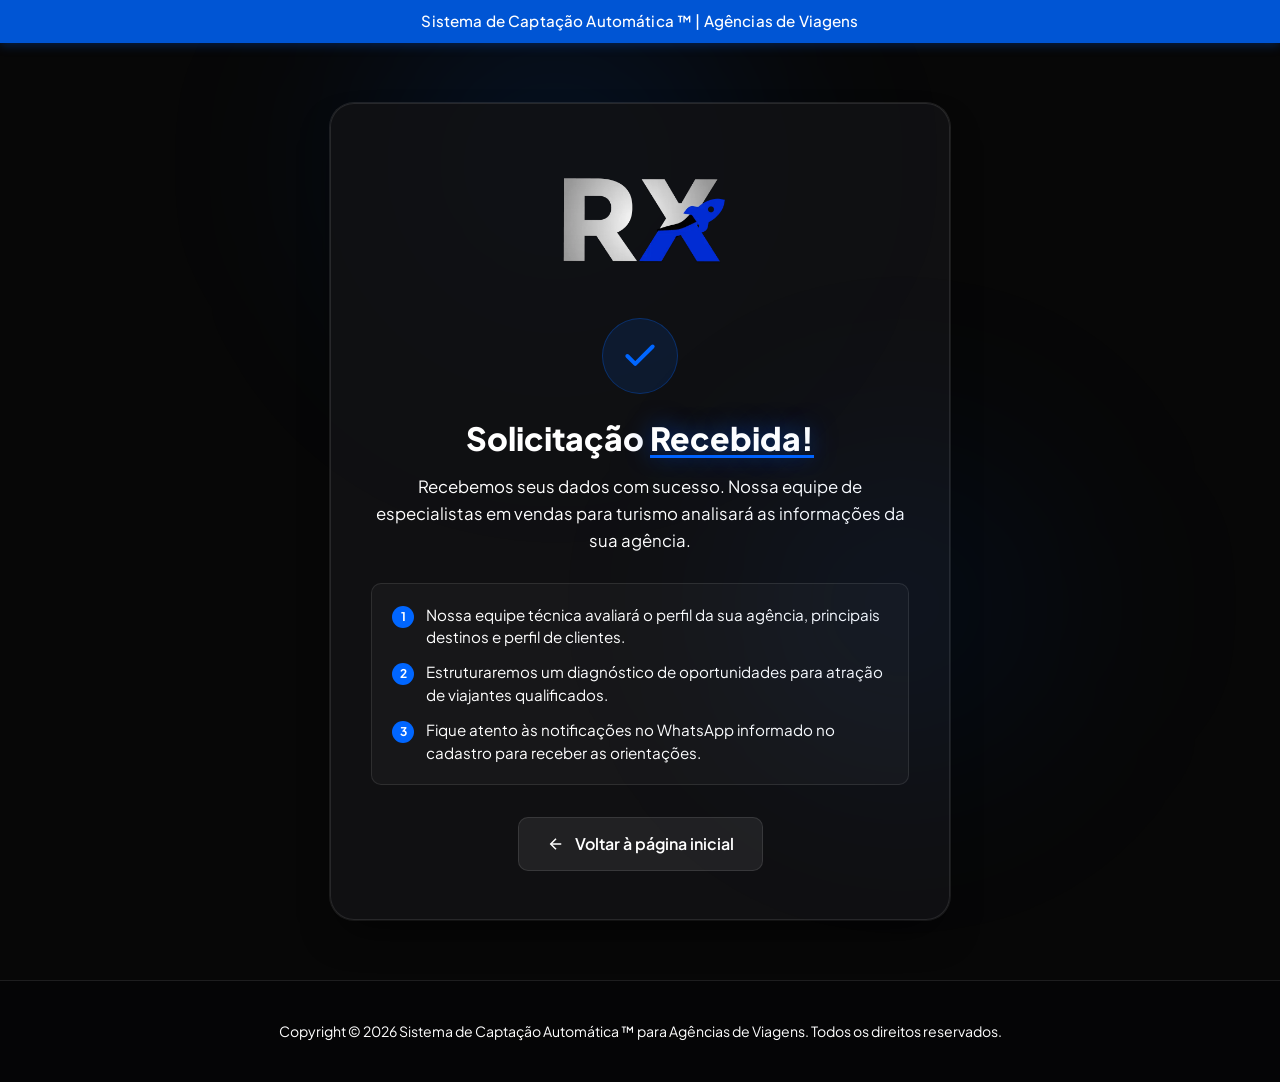
<file: obrigado1.html>
<!DOCTYPE html>
<html lang="pt-BR">
<head>
  <meta charset="UTF-8">
  <meta name="viewport" content="width=device-width, initial-scale=1.0">
  <title>Solicitação Recebida | Sistema de Captação Automática ™️ para Agências de Viagens</title>
  <meta name="robots" content="noindex, nofollow">

  <!-- Google Fonts -->
  <link rel="preconnect" href="https://fonts.googleapis.com">
  <link rel="preconnect" href="https://fonts.gstatic.com" crossorigin>
  <link href="https://fonts.googleapis.com/css2?family=Plus+Jakarta+Sans:wght@400;500;600;700;800&display=swap" rel="stylesheet">

  <link rel="stylesheet" href="css/style.css">

  <!-- Meta Pixel Code -->
  <script>
  !function(f,b,e,v,n,t,s)
  {if(f.fbq)return;n=f.fbq=function(){n.callMethod?
  n.callMethod.apply(n,arguments):n.queue.push(arguments)};
  if(!f._fbq)f._fbq=n;n.push=n;n.loaded=!0;n.version='2.0';
  n.queue=[];t=b.createElement(e);t.async=!0;
  t.src=v;s=b.getElementsByTagName(e)[0];
  s.parentNode.insertBefore(t,s)}(window, document,'script',
  'https://connect.facebook.net/en_US/fbevents.js');
  fbq('init', '874773227919588');
  fbq('track', 'PageView');
  fbq('track', 'Lead', { content_name: 'Plano Estratégico - Obrigado 1' });
  </script>
  <noscript><img height="1" width="1" style="display:none"
  src="https://www.facebook.com/tr?id=874773227919588&ev=PageView&noscript=1"
  /></noscript>
  <!-- End Meta Pixel Code -->
  <style>
    .thank-you-wrapper {
      min-height: 85vh;
      display: flex;
      align-items: center;
      justify-content: center;
      padding: 60px 20px;
    }
    .thank-you-card {
      background: var(--bg-card);
      border: 1px solid var(--border-subtle);
      border-radius: var(--radius-xl);
      max-width: 620px;
      width: 100%;
      padding: 48px 40px;
      text-align: center;
      box-shadow: var(--shadow-card);
      position: relative;
    }
    .status-icon-box {
      width: 76px;
      height: 76px;
      background: rgba(0, 102, 255, 0.12);
      border: 1px solid rgba(0, 102, 255, 0.3);
      border-radius: 50%;
      display: flex;
      align-items: center;
      justify-content: center;
      margin: 0 auto 24px auto;
      color: var(--accent-primary);
    }
    .status-icon-box svg {
      width: 38px;
      height: 38px;
    }
    .thank-title {
      font-size: 2rem;
      font-weight: 800;
      color: var(--text-white);
      margin-bottom: 16px;
      line-height: 1.25;
    }
    .thank-text {
      font-size: 1.05rem;
      color: var(--text-muted);
      line-height: 1.6;
      margin-bottom: 28px;
    }
    .steps-box {
      background: rgba(255, 255, 255, 0.03);
      border: 1px solid var(--border-subtle);
      border-radius: var(--radius-md);
      padding: 20px;
      text-align: left;
      margin-bottom: 32px;
    }
    .step-item {
      display: flex;
      align-items: flex-start;
      gap: 12px;
      margin-bottom: 12px;
      font-size: 0.95rem;
      color: #FFFFFF;
    }
    .step-item:last-child {
      margin-bottom: 0;
    }
    .step-num {
      width: 22px;
      height: 22px;
      background: var(--accent-primary);
      color: #fff;
      border-radius: 50%;
      font-size: 0.75rem;
      font-weight: 700;
      display: flex;
      align-items: center;
      justify-content: center;
      flex-shrink: 0;
      margin-top: 2px;
    }
    .btn-return {
      display: inline-flex;
      align-items: center;
      gap: 10px;
      padding: 14px 28px;
      background: rgba(255, 255, 255, 0.08);
      border: 1px solid var(--border-subtle);
      border-radius: var(--radius-md);
      color: #FFF;
      font-weight: 600;
      transition: all var(--transition-fast);
    }
    .btn-return:hover {
      background: rgba(255, 255, 255, 0.15);
      border-color: rgba(255, 255, 255, 0.3);
    }
  </style>
</head>
<body>

  <!-- Top Announcement Bar -->
  <header class="top-bar">
    <p>Sistema de Captação Automática ™️ | Agências de Viagens</p>
  </header>

  <main class="thank-you-wrapper">
    <div class="thank-you-card">
      <img src="[data-uri]" alt="Logo" style="max-width: 170px; height: auto; margin: 0 auto 24px auto; display: block;">
      <div class="status-icon-box">
        <svg viewBox="0 0 24 24" fill="none" stroke="currentColor" stroke-width="2.5" stroke-linecap="round" stroke-linejoin="round">
          <polyline points="20 6 9 17 4 12"></polyline>
        </svg>
      </div>

      <h1 class="thank-title">Solicitação <span class="highlight">Recebida!</span></h1>
      <p class="thank-text" id="leadGreeting">
        Recebemos seus dados com sucesso. Nossa equipe de especialistas em vendas para turismo analisará as informações da sua agência.
      </p>

      <div class="steps-box">
        <div class="step-item">
          <span class="step-num">1</span>
          <div>Nossa equipe técnica avaliará o perfil da sua agência, principais destinos e perfil de clientes.</div>
        </div>
        <div class="step-item">
          <span class="step-num">2</span>
          <div>Estruturaremos um diagnóstico de oportunidades para atração de viajantes qualificados.</div>
        </div>
        <div class="step-item">
          <span class="step-num">3</span>
          <div>Fique atento às notificações no WhatsApp informado no cadastro para receber as orientações.</div>
        </div>
      </div>

      <a href="index.html" class="btn-return">
        <svg width="18" height="18" viewBox="0 0 24 24" fill="none" stroke="currentColor" stroke-width="2">
          <line x1="19" y1="12" x2="5" y2="12"></line>
          <polyline points="12 19 5 12 12 5"></polyline>
        </svg>
        <span>Voltar à página inicial</span>
      </a>
    </div>
  </main>

  <footer class="page-footer">
    <div class="footer-container" style="justify-content: center;">
      <p class="footer-copy">Copyright © 2026 Sistema de Captação Automática ™️ para Agências de Viagens. Todos os direitos reservados.</p>
    </div>
  </footer>

  <script>
    const name = sessionStorage.getItem('lead_name');
    if (name) {
      document.getElementById('leadGreeting').innerHTML = 
        `Olá, <strong>${name}</strong>! Recebemos suas informações com sucesso. Nossa equipe analisará os dados da sua agência de viagem para envio das diretrizes estratégicas.`;
    }
  </script>
</body>
</html>
</file>
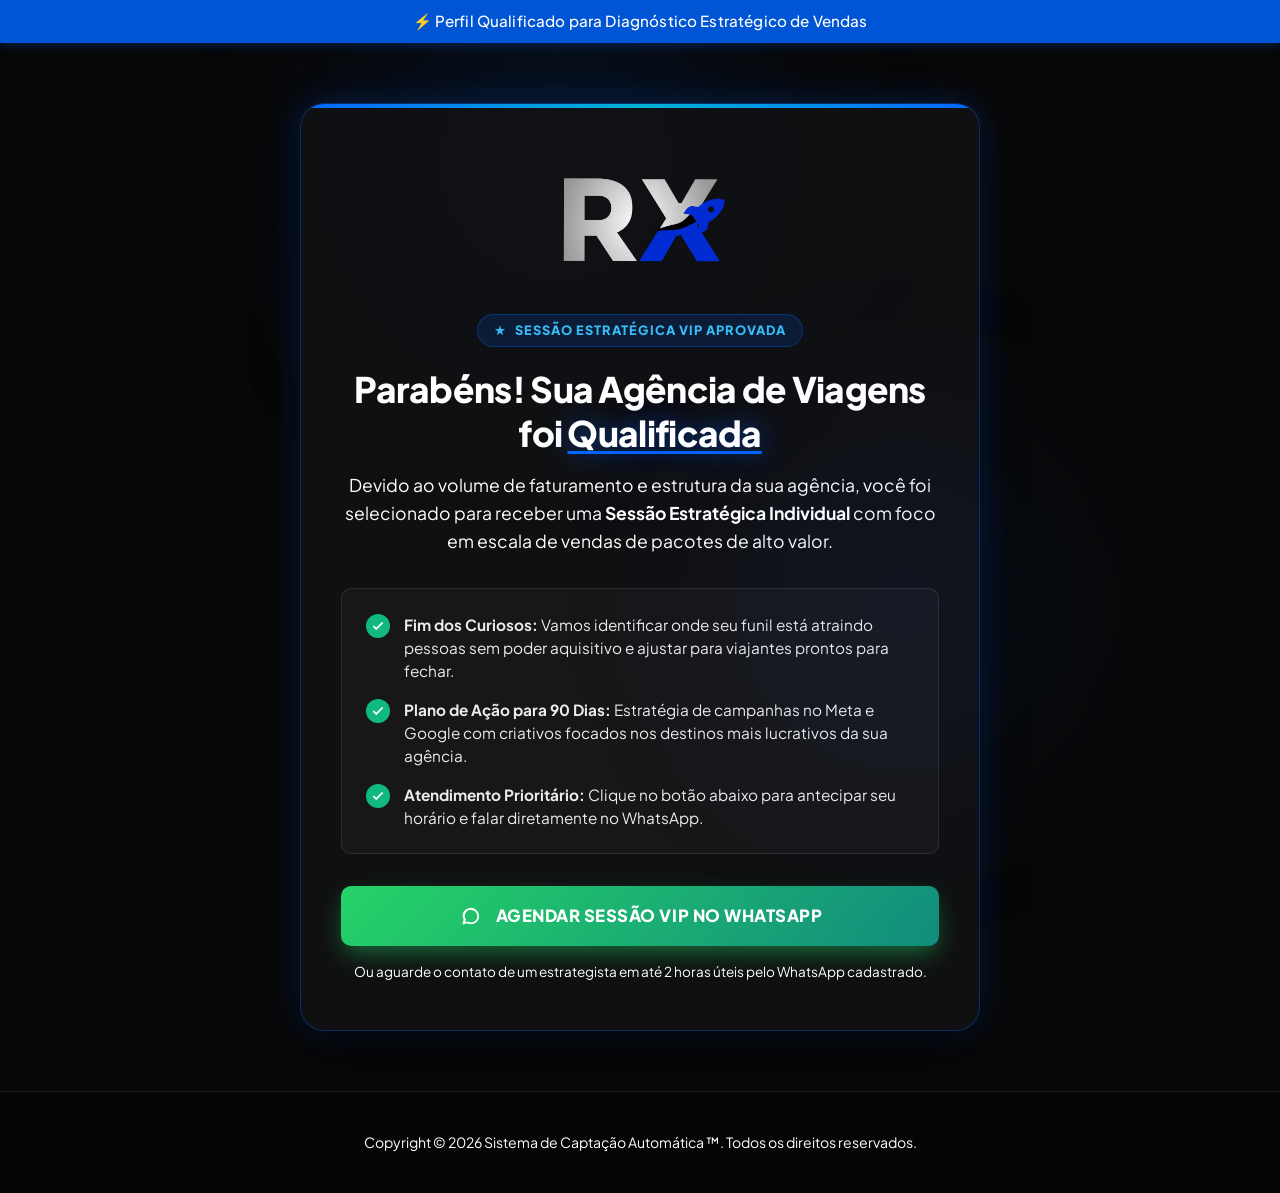
<file: obrigado2.html>
<!DOCTYPE html>
<html lang="pt-BR">
<head>
  <meta charset="UTF-8">
  <meta name="viewport" content="width=device-width, initial-scale=1.0">
  <title>Plano Aprovado para Diagnóstico VIP | Agências de Viagens</title>
  <meta name="robots" content="noindex, nofollow">

  <!-- Google Fonts -->
  <link rel="preconnect" href="https://fonts.googleapis.com">
  <link rel="preconnect" href="https://fonts.gstatic.com" crossorigin>
  <link href="https://fonts.googleapis.com/css2?family=Plus+Jakarta+Sans:wght@400;500;600;700;800&display=swap" rel="stylesheet">

  <link rel="stylesheet" href="css/style.css">

  <!-- Meta Pixel Code -->
  <script>
  !function(f,b,e,v,n,t,s)
  {if(f.fbq)return;n=f.fbq=function(){n.callMethod?
  n.callMethod.apply(n,arguments):n.queue.push(arguments)};
  if(!f._fbq)f._fbq=n;n.push=n;n.loaded=!0;n.version='2.0';
  n.queue=[];t=b.createElement(e);t.async=!0;
  t.src=v;s=b.getElementsByTagName(e)[0];
  s.parentNode.insertBefore(t,s)}(window, document,'script',
  'https://connect.facebook.net/en_US/fbevents.js');
  fbq('init', '874773227919588');
  fbq('track', 'PageView');
  fbq('track', 'Lead', { content_name: 'Plano Estratégico - Diagnóstico VIP' });
  </script>
  <noscript><img height="1" width="1" style="display:none"
  src="https://www.facebook.com/tr?id=874773227919588&ev=PageView&noscript=1"
  /></noscript>
  <!-- End Meta Pixel Code -->
  <style>
    .thank-you-wrapper {
      min-height: 85vh;
      display: flex;
      align-items: center;
      justify-content: center;
      padding: 60px 20px;
    }
    .thank-you-card {
      background: var(--bg-card);
      border: 1px solid rgba(0, 102, 255, 0.35);
      border-radius: var(--radius-xl);
      max-width: 680px;
      width: 100%;
      padding: 48px 40px;
      text-align: center;
      box-shadow: 0 25px 50px -12px rgba(0, 0, 0, 0.8), 0 0 35px rgba(0, 102, 255, 0.25);
      position: relative;
      overflow: hidden;
    }
    .thank-you-card::before {
      content: '';
      position: absolute;
      top: 0;
      left: 0;
      right: 0;
      height: 4px;
      background: linear-gradient(90deg, #0066FF, #00B4D8, #0066FF);
    }
    .badge-vip {
      display: inline-flex;
      align-items: center;
      gap: 8px;
      background: rgba(0, 102, 255, 0.15);
      color: #38BDF8;
      border: 1px solid rgba(0, 102, 255, 0.35);
      padding: 6px 16px;
      border-radius: var(--radius-full);
      font-size: 0.8rem;
      font-weight: 800;
      letter-spacing: 0.08em;
      text-transform: uppercase;
      margin-bottom: 20px;
    }
    .thank-title {
      font-size: 2.2rem;
      font-weight: 800;
      color: var(--text-white);
      margin-bottom: 16px;
      line-height: 1.25;
      letter-spacing: -0.02em;
    }
    .thank-text {
      font-size: 1.1rem;
      color: var(--text-muted);
      line-height: 1.6;
      margin-bottom: 32px;
    }
    .vip-instructions-box {
      background: rgba(255, 255, 255, 0.03);
      border: 1px solid var(--border-subtle);
      border-radius: var(--radius-md);
      padding: 24px;
      text-align: left;
      margin-bottom: 32px;
    }
    .instruction-item {
      display: flex;
      align-items: flex-start;
      gap: 14px;
      margin-bottom: 16px;
      font-size: 0.96rem;
      color: #ECECEC;
    }
    .instruction-item:last-child {
      margin-bottom: 0;
    }
    .icon-check-vip {
      width: 24px;
      height: 24px;
      background: #10B981;
      color: #FFF;
      border-radius: 50%;
      display: flex;
      align-items: center;
      justify-content: center;
      flex-shrink: 0;
      margin-top: 1px;
    }
    .btn-whatsapp-vip {
      display: inline-flex;
      align-items: center;
      justify-content: center;
      gap: 12px;
      width: 100%;
      height: 60px;
      background: linear-gradient(135deg, #25D366 0%, #128C7E 100%);
      color: #FFFFFF;
      border-radius: var(--radius-md);
      font-size: 1.05rem;
      font-weight: 800;
      letter-spacing: 0.03em;
      text-transform: uppercase;
      box-shadow: 0 10px 25px -4px rgba(37, 211, 102, 0.5);
      transition: all var(--transition-smooth);
      margin-bottom: 16px;
    }
    .btn-whatsapp-vip:hover {
      transform: translateY(-2px);
      box-shadow: 0 14px 30px -4px rgba(37, 211, 102, 0.7);
    }
    .btn-whatsapp-vip svg {
      width: 26px;
      height: 26px;
      fill: #FFF;
    }
    .waiting-note {
      font-size: 0.85rem;
      color: var(--text-dim);
    }
  </style>
</head>
<body>

  <!-- Top Announcement Bar -->
  <header class="top-bar">
    <p>⚡ Perfil Qualificado para Diagnóstico Estratégico de Vendas</p>
  </header>

  <main class="thank-you-wrapper">
    <div class="thank-you-card">
      <img src="[data-uri]" alt="Logo" style="max-width: 170px; height: auto; margin: 0 auto 20px auto; display: block;">
      <div class="badge-vip">
        <span>★</span> Sessão Estratégica VIP Aprovada
      </div>

      <h1 class="thank-title">Parabéns! Sua Agência de Viagens foi <span class="highlight">Qualificada</span></h1>
      <p class="thank-text" id="vipGreeting">
        Devido ao volume de faturamento e estrutura da sua agência, você foi selecionado para receber uma <strong>Sessão Estratégica Individual</strong> com foco em escala de vendas de pacotes de alto valor.
      </p>

      <div class="vip-instructions-box">
        <div class="instruction-item">
          <div class="icon-check-vip">
            <svg width="14" height="14" viewBox="0 0 24 24" fill="none" stroke="currentColor" stroke-width="3">
              <polyline points="20 6 9 17 4 12"></polyline>
            </svg>
          </div>
          <div><strong>Fim dos Curiosos:</strong> Vamos identificar onde seu funil está atraindo pessoas sem poder aquisitivo e ajustar para viajantes prontos para fechar.</div>
        </div>
        <div class="instruction-item">
          <div class="icon-check-vip">
            <svg width="14" height="14" viewBox="0 0 24 24" fill="none" stroke="currentColor" stroke-width="3">
              <polyline points="20 6 9 17 4 12"></polyline>
            </svg>
          </div>
          <div><strong>Plano de Ação para 90 Dias:</strong> Estratégia de campanhas no Meta e Google com criativos focados nos destinos mais lucrativos da sua agência.</div>
        </div>
        <div class="instruction-item">
          <div class="icon-check-vip">
            <svg width="14" height="14" viewBox="0 0 24 24" fill="none" stroke="currentColor" stroke-width="3">
              <polyline points="20 6 9 17 4 12"></polyline>
            </svg>
          </div>
          <div><strong>Atendimento Prioritário:</strong> Clique no botão abaixo para antecipar seu horário e falar diretamente no WhatsApp.</div>
        </div>
      </div>

      <!-- Action Button -->
      <a id="whatsappVipBtn" href="https://api.whatsapp.com/send?phone=5511966097451&text=Ol%C3%A1%2C+sou+dono+de+ag%C3%AAncia+de+viagens%2C+solicitei+o+Plano+Estrat%C3%A9gico+e+gostaria+de+agendar+minha+sess%C3%A3o+VIP." target="_blank" rel="noopener noreferrer" class="btn-whatsapp-vip">
        <svg viewBox="0 0 24 24">
          <path d="M12.031 6.172c-3.181 0-5.767 2.586-5.768 5.766-.001 1.298.38 2.27 1.019 3.287l-.711 2.598 2.664-.699c.97.535 1.776.814 2.8.814 3.182 0 5.768-2.587 5.768-5.766.001-3.181-2.585-5.767-5.772-5.767zm7.509 5.766c0 4.14-3.369 7.509-7.509 7.509-1.21 0-2.34-.287-3.351-.791l-4.68 1.228 1.25-4.563c-.588-1.053-.928-2.261-.928-3.383 0-4.14 3.369-7.509 7.509-7.509 4.14 0 7.509 3.369 7.509 7.509z"/>
        </svg>
        <span>Agendar Sessão VIP no WhatsApp</span>
      </a>

      <p class="waiting-note">Ou aguarde o contato de um estrategista em até 2 horas úteis pelo WhatsApp cadastrado.</p>
    </div>
  </main>

  <footer class="page-footer">
    <div class="footer-container" style="justify-content: center;">
      <p class="footer-copy">Copyright © 2026 Sistema de Captação Automática ™️. Todos os direitos reservados.</p>
    </div>
  </footer>

  <script>
    const name = sessionStorage.getItem('lead_name');
    const company = sessionStorage.getItem('lead_company');
    const savedWhatsappUrl = sessionStorage.getItem('whatsapp_url');

    if (name) {
      const companyTxt = company ? ` da agência <strong>${company}</strong>` : '';
      document.getElementById('vipGreeting').innerHTML = 
        `Olá, <strong>${name}</strong>${companyTxt}! Devido ao seu faturamento e perfil, sua agência foi selecionada com <strong>prioridade máxima</strong> para receber a consultoria individual de vendas.`;
    }

    const whatsappBtn = document.getElementById('whatsappVipBtn');
    if (whatsappBtn && savedWhatsappUrl) {
      whatsappBtn.href = savedWhatsappUrl;
    } else if (whatsappBtn && name) {
      const msg = encodeURIComponent(`Olá! Sou ${name}${company ? ' da agência ' + company : ''}. Solicitei o Sistema de Captação Automática ™️ e quero agendar minha sessão VIP.`);
      whatsappBtn.href = `https://api.whatsapp.com/send?phone=5511966097451&text=${msg}`;
    }
  </script>
</body>
</html>
</file>
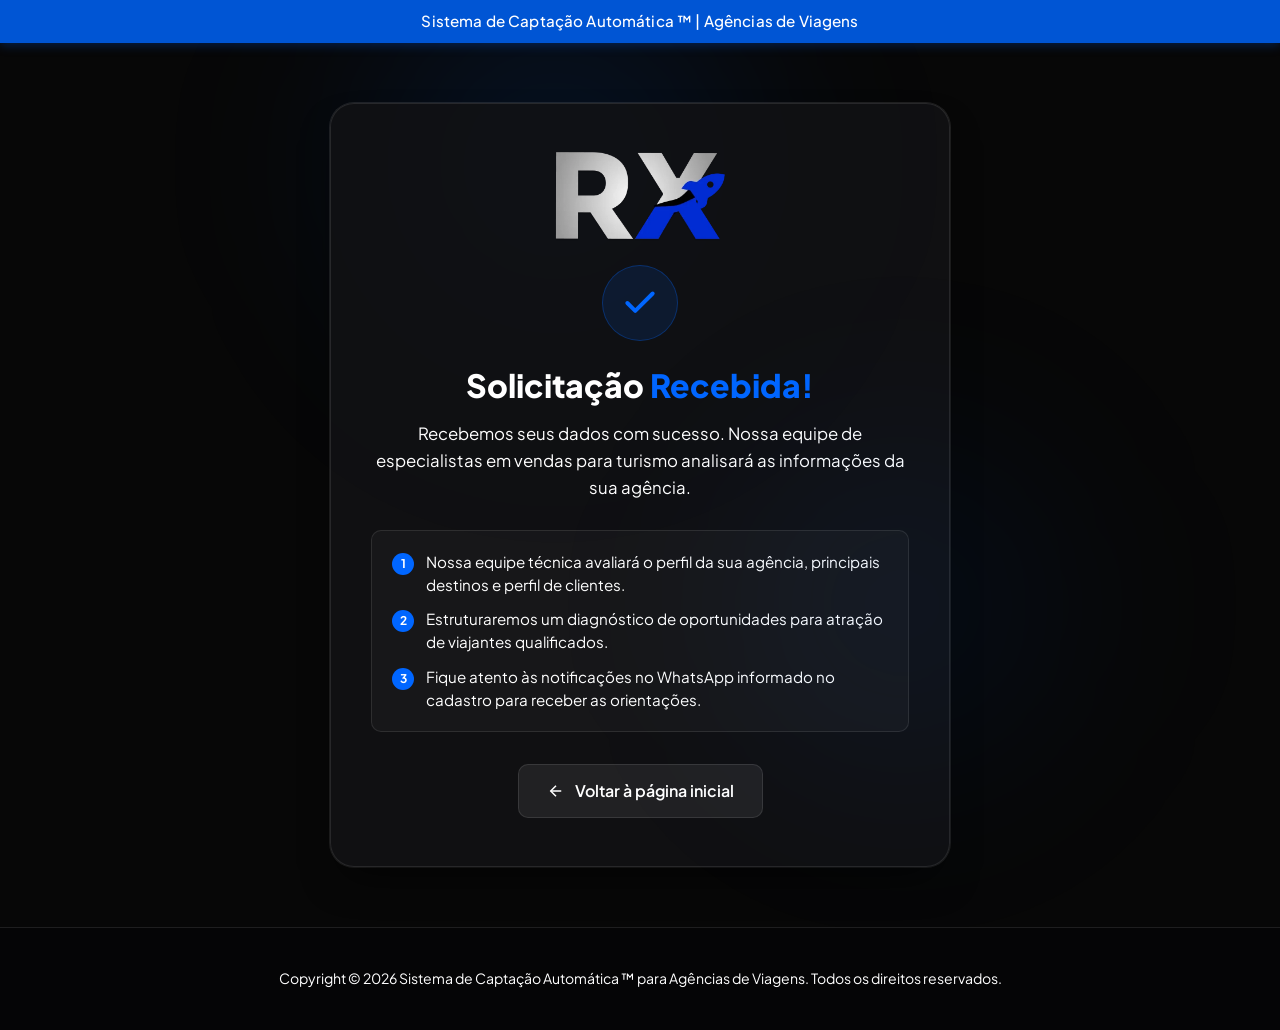
<file: wordpress-obrigado1.html>
<!DOCTYPE html>
<html lang="pt-BR">
<head>
  <meta charset="UTF-8">
  <meta name="viewport" content="width=device-width, initial-scale=1.0">
  <title>Solicitação Recebida | Sistema de Captação Automática ™️ para Agências de Viagens</title>
  <meta name="robots" content="noindex, nofollow">

  <!-- Google Fonts -->
  <link rel="preconnect" href="https://fonts.googleapis.com">
  <link rel="preconnect" href="https://fonts.gstatic.com" crossorigin>
  <link href="https://fonts.googleapis.com/css2?family=Plus+Jakarta+Sans:wght@400;500;600;700;800&display=swap" rel="stylesheet">

  <!-- Meta Pixel Code -->
  <script>
  !function(f,b,e,v,n,t,s)
  {if(f.fbq)return;n=f.fbq=function(){n.callMethod?
  n.callMethod.apply(n,arguments):n.queue.push(arguments)};
  if(!f._fbq)f._fbq=n;n.push=n;n.loaded=!0;n.version='2.0';
  n.queue=[];t=b.createElement(e);t.async=!0;
  t.src=v;s=b.getElementsByTagName(e)[0];
  s.parentNode.insertBefore(t,s)}(window, document,'script',
  'https://connect.facebook.net/en_US/fbevents.js');
  fbq('init', '874773227919588');
  fbq('track', 'PageView');
  fbq('track', 'Lead', { content_name: 'Plano Estratégico - Obrigado 1' });
  </script>
  <noscript><img height="1" width="1" style="display:none"
  src="https://www.facebook.com/tr?id=874773227919588&ev=PageView&noscript=1"
  /></noscript>
  <!-- End Meta Pixel Code -->

  <style>
/* ==========================================================================
   DESIGN SYSTEM & THEME TOKENS - PLANO ESTRATÉGICO
   ========================================================================== */

:root {
  /* Colors */
  --bg-dark: #070707;
  --bg-card: rgba(18, 18, 20, 0.85);
  --bg-card-hover: rgba(26, 26, 30, 0.95);
  --bg-input: rgba(255, 255, 255, 0.05);
  --bg-input-focus: rgba(255, 255, 255, 0.08);

  --accent-primary: #0066FF;
  --accent-primary-hover: #0052CC;
  --accent-glow: rgba(0, 102, 255, 0.35);
  --accent-subtle: rgba(0, 102, 255, 0.12);

  --topbar-bg: #0055D4;
  --topbar-text: #FFFFFF;

  --text-main: #FFFFFF;
  --text-muted: #FFFFFF;
  --text-dim: #FFFFFF;
  --text-white: #FFFFFF;

  --border-subtle: rgba(255, 255, 255, 0.1);
  --border-hover: rgba(255, 255, 255, 0.22);
  --border-focus: #0066FF;

  /* Typography */
  --font-family: 'Plus Jakarta Sans', -apple-system, BlinkMacSystemFont, "Segoe UI", Roboto, sans-serif;

  /* Sizing & Radius */
  --radius-sm: 6px;
  --radius-md: 10px;
  --radius-lg: 16px;
  --radius-xl: 24px;
  --radius-full: 9999px;

  /* Transitions */
  --transition-fast: 0.18s cubic-bezier(0.16, 1, 0.3, 1);
  --transition-smooth: 0.3s cubic-bezier(0.16, 1, 0.3, 1);
  --transition-bounce: 0.45s cubic-bezier(0.34, 1.56, 0.64, 1);

  /* Shadows & Glow */
  --shadow-card: 0 20px 40px -15px rgba(0, 0, 0, 0.7), 0 0 0 1px var(--border-subtle);
  --shadow-glow-btn: 0 8px 25px -4px rgba(0, 102, 255, 0.55), 0 0 0 1px rgba(0, 102, 255, 0.3);
}

/* ==========================================================================
   RESET & BASE STYLES
   ========================================================================== */

*, *::before, *::after {
  box-sizing: border-box;
  margin: 0;
  padding: 0;
}

html {
  scroll-behavior: smooth;
  font-size: 16px;
  -webkit-text-size-adjust: 100%;
}

body {
  font-family: var(--font-family);
  background-color: var(--bg-dark);
  color: var(--text-main);
  line-height: 1.5;
  overflow-x: hidden;
  position: relative;
  min-height: 100vh;
  -webkit-font-smoothing: antialiased;
  -moz-osx-font-smoothing: grayscale;
}

/* Background Atmospheric Glows */
body::before {
  content: '';
  position: fixed;
  top: -15%;
  left: 20%;
  width: 600px;
  height: 600px;
  background: radial-gradient(circle, rgba(0, 102, 255, 0.14) 0%, rgba(0, 102, 255, 0) 70%);
  filter: blur(80px);
  pointer-events: none;
  z-index: 0;
}

body::after {
  content: '';
  position: fixed;
  bottom: 5%;
  right: 10%;
  width: 500px;
  height: 500px;
  background: radial-gradient(circle, rgba(0, 102, 255, 0.09) 0%, rgba(0, 102, 255, 0) 70%);
  filter: blur(90px);
  pointer-events: none;
  z-index: 0;
}

img, svg {
  display: block;
  max-width: 100%;
}

a {
  color: inherit;
  text-decoration: none;
}

/* ==========================================================================
   TOP BAR ANNOUNCEMENT
   ========================================================================== */

.top-bar {
  background-color: var(--topbar-bg);
  color: var(--topbar-text);
  text-align: center;
  padding: 10px 16px;
  font-size: 0.95rem;
  font-weight: 500;
  letter-spacing: 0.01em;
  position: relative;
  z-index: 20;
  box-shadow: 0 2px 10px rgba(0, 85, 212, 0.35);
}

.top-bar strong {
  font-weight: 800;
  text-transform: uppercase;
  letter-spacing: 0.03em;
}

/* ==========================================================================
   HERO SECTION (SPLIT SCREEN)
   ========================================================================== */

.hero-section {
  position: relative;
  z-index: 10;
  padding: 48px 24px 80px 24px;
  background: radial-gradient(120% 80% at 50% 0%, #030E22 0%, #060910 60%, #050505 100%);
  border-bottom: 1px solid rgba(255, 255, 255, 0.05);
}

.hero-container {
  max-width: 1200px;
  margin: 0 auto;
  display: grid;
  grid-template-columns: 1.15fr 0.95fr;
  gap: 56px;
  align-items: center;
}

/* Left Content Column */
.hero-content {
  display: flex;
  flex-direction: column;
  gap: 28px;
}

.logo-wrapper {
  margin-bottom: 8px;
  display: flex;
  flex-direction: column;
  align-items: flex-start;
  gap: 14px;
}

.brand-logo-img {
  max-width: 95px !important; width: 95px !important;
  width: 100%;
  height: auto;
  display: block;
  object-fit: contain;
  filter: drop-shadow(0 4px 14px rgba(0, 0, 0, 0.6));
}

.method-tag {
  display: inline-flex;
  align-items: center;
  gap: 10px;
  background: rgba(0, 102, 255, 0.12);
  border: 1px solid rgba(0, 102, 255, 0.35);
  padding: 6px 16px;
  border-radius: var(--radius-full);
}

.method-tag span {
  font-size: 0.8rem;
  font-weight: 800;
  letter-spacing: 0.05em;
  color: #FFF;
  text-transform: uppercase;
}

.headline {
  font-size: 2.5rem;
  font-weight: 700;
  line-height: 1.22;
  color: var(--text-white);
  letter-spacing: -0.025em;
}

.highlight {
  color: var(--accent-primary);
  position: relative;
  display: inline-block;
}

.subheadline {
  font-size: 1.125rem;
  line-height: 1.6;
  color: var(--text-muted);
  font-weight: 400;
  max-width: 540px;
}

/* Social Proof Badges */
.social-proof-wrapper {
  margin-top: 12px;
  padding-top: 24px;
  border-top: 1px solid var(--border-subtle);
}

.social-proof-tag {
  font-size: 0.8rem;
  text-transform: uppercase;
  letter-spacing: 0.08em;
  color: var(--text-dim);
  font-weight: 600;
  margin-bottom: 16px;
  display: flex;
  align-items: center;
  gap: 8px;
}

.social-proof-tag::before {
  content: '';
  display: inline-block;
  width: 6px;
  height: 6px;
  border-radius: 50%;
  background: var(--accent-primary);
  box-shadow: 0 0 8px var(--accent-primary);
}

.client-logos-grid {
  display: grid;
  grid-template-columns: repeat(4, 1fr);
  gap: 16px;
  align-items: center;
}

.client-badge {
  background: rgba(255, 255, 255, 0.03);
  border: 1px solid rgba(255, 255, 255, 0.06);
  border-radius: var(--radius-sm);
  padding: 12px 14px;
  display: flex;
  align-items: center;
  justify-content: center;
  transition: all var(--transition-fast);
}

.client-badge:hover {
  background: rgba(255, 255, 255, 0.06);
  border-color: rgba(255, 255, 255, 0.15);
  transform: translateY(-2px);
}

.client-badge span {
  font-size: 0.85rem;
  font-weight: 700;
  letter-spacing: 0.02em;
  color: #FFFFFF;
  text-transform: uppercase;
  text-align: center;
}

/* ==========================================================================
   FORM CARD (HIGH CONVERTING)
   ========================================================================== */

.hero-form-column {
  position: relative;
}

.form-card {
  background: var(--bg-card);
  backdrop-filter: blur(24px);
  -webkit-backdrop-filter: blur(24px);
  border: 1px solid var(--border-subtle);
  border-radius: var(--radius-xl);
  padding: 36px 32px;
  box-shadow: var(--shadow-card);
  position: relative;
  overflow: hidden;
}

.form-card::before {
  content: '';
  position: absolute;
  top: 0;
  left: 0;
  right: 0;
  height: 3px;
  background: linear-gradient(90deg, transparent 0%, var(--accent-primary) 50%, transparent 100%);
}

.form-header {
  margin-bottom: 24px;
  text-align: center;
}

.form-header h3 {
  font-size: 1.35rem;
  font-weight: 700;
  color: var(--text-white);
  margin-bottom: 6px;
  letter-spacing: -0.01em;
}

.form-header p {
  font-size: 0.88rem;
  color: var(--text-dim);
}

.strategic-form {
  display: flex;
  flex-direction: column;
  gap: 16px;
}

.form-group {
  display: flex;
  flex-direction: column;
  gap: 6px;
}

.form-label {
  font-size: 0.75rem;
  font-weight: 700;
  letter-spacing: 0.06em;
  text-transform: uppercase;
  color: #FFFFFF;
}

.form-input,
.form-select {
  width: 100%;
  height: 50px;
  background-color: var(--bg-input);
  border: 1px solid var(--border-subtle);
  border-radius: var(--radius-md);
  padding: 0 16px;
  font-family: inherit;
  font-size: 0.92rem;
  color: var(--text-white);
  transition: all var(--transition-fast);
  outline: none;
}

.form-input::placeholder {
  color: #71717A;
  font-size: 0.86rem;
  font-weight: 500;
  letter-spacing: 0.02em;
}

.form-input:hover,
.form-select:hover {
  border-color: var(--border-hover);
  background-color: var(--bg-input-focus);
}

.form-input:focus,
.form-select:focus {
  border-color: var(--border-focus);
  background-color: var(--bg-input-focus);
  box-shadow: 0 0 0 3px var(--accent-subtle);
}

/* Phone input with country flag */
.phone-input-wrapper {
  position: relative;
  display: flex;
  align-items: center;
}

.country-flag-badge {
  position: absolute;
  left: 14px;
  display: flex;
  align-items: center;
  gap: 6px;
  pointer-events: none;
  font-size: 0.85rem;
  font-weight: 600;
  color: var(--text-muted);
}

.country-flag-badge img {
  width: 20px;
  height: 14px;
  border-radius: 2px;
  object-fit: cover;
}

.form-input.phone-input {
  padding-left: 74px;
}

/* Custom Select styling */
.select-wrapper {
  position: relative;
}

.form-select {
  appearance: none;
  -webkit-appearance: none;
  cursor: pointer;
  padding-right: 40px;
}

.form-select option {
  background-color: #161618;
  color: #FFFFFF;
  padding: 10px;
}

.select-caret {
  position: absolute;
  right: 16px;
  top: 50%;
  transform: translateY(-50%);
  pointer-events: none;
  width: 14px;
  height: 14px;
  color: var(--text-dim);
  transition: transform var(--transition-fast);
}

.form-select:focus + .select-caret {
  color: var(--accent-primary);
  transform: translateY(-50%) rotate(180deg);
}

/* CTA Submit Button */
.btn-submit {
  width: 100%;
  height: 56px;
  margin-top: 8px;
  background: linear-gradient(135deg, #0070F3 0%, #0052CC 100%);
  color: var(--text-white);
  border: none;
  border-radius: var(--radius-md);
  font-family: inherit;
  font-size: 1rem;
  font-weight: 800;
  letter-spacing: 0.04em;
  text-transform: uppercase;
  cursor: pointer;
  display: flex;
  align-items: center;
  justify-content: center;
  gap: 12px;
  box-shadow: var(--shadow-glow-btn);
  transition: all var(--transition-smooth);
  position: relative;
  overflow: hidden;
}

.btn-submit::after {
  content: '';
  position: absolute;
  top: 0;
  left: -100%;
  width: 60%;
  height: 100%;
  background: linear-gradient(90deg, transparent, rgba(255, 255, 255, 0.25), transparent);
  transform: skewX(-20deg);
  transition: 0.75s;
}

.btn-submit:hover {
  transform: translateY(-2px);
  box-shadow: 0 12px 30px -4px rgba(0, 102, 255, 0.7), 0 0 0 1px rgba(0, 102, 255, 0.5);
  background: linear-gradient(135deg, #1A82FF 0%, #0060E6 100%);
}

.btn-submit:hover::after {
  left: 140%;
}

.btn-submit:active {
  transform: translateY(0);
}

.btn-icon {
  width: 20px;
  height: 20px;
  transition: transform var(--transition-bounce);
}

.btn-submit:hover .btn-icon {
  transform: translateX(4px);
}

.form-security-note {
  font-size: 0.74rem;
  color: var(--text-dim);
  text-align: center;
  margin-top: 4px;
  display: flex;
  align-items: center;
  justify-content: center;
  gap: 6px;
}

.form-security-note svg {
  width: 14px;
  height: 14px;
  color: #34D399;
}

/* Loading State for Button */
.btn-submit.loading {
  pointer-events: none;
  opacity: 0.85;
}

.btn-submit.loading .btn-text,
.btn-submit.loading .btn-icon {
  visibility: hidden;
}

.btn-submit.loading::before {
  content: '';
  position: absolute;
  width: 24px;
  height: 24px;
  border: 3px solid rgba(255, 255, 255, 0.3);
  border-top-color: #FFFFFF;
  border-radius: 50%;
  animation: spin 0.8s linear infinite;
}

@keyframes spin {
  to { transform: rotate(360deg); }
}

/* ==========================================================================
   SUCCESS CASES (VIDEO SECTION)
   ========================================================================== */

.cases-section {
  position: relative;
  z-index: 10;
  padding: 100px 24px 110px 24px;
  background-color: #0A0A0C;
}

.cases-container {
  max-width: 1200px;
  margin: 0 auto;
}

.cases-header {
  text-align: center;
  margin-bottom: 56px;
}

.section-tag {
  display: inline-block;
  background: var(--accent-subtle);
  color: var(--accent-primary);
  border: 1px solid rgba(0, 102, 255, 0.25);
  padding: 6px 18px;
  border-radius: var(--radius-full);
  font-size: 0.82rem;
  font-weight: 700;
  letter-spacing: 0.05em;
  text-transform: uppercase;
  margin-bottom: 16px;
}

.section-title {
  font-size: 2.3rem;
  font-weight: 700;
  color: var(--text-white);
  letter-spacing: -0.02em;
}

.section-title span {
  color: var(--accent-primary);
}

/* Straight-line Carousel Styles */
.cases-carousel-wrapper {
  position: relative;
  width: 100%;
  margin-bottom: 24px;
}

.cases-carousel-track {
  display: flex;
  flex-direction: row;
  flex-wrap: nowrap;
  gap: 22px;
  overflow-x: auto;
  scroll-behavior: smooth;
  scroll-snap-type: x mandatory;
  padding: 16px 6px 24px 6px;
  -webkit-overflow-scrolling: touch;
  scrollbar-width: none; /* Firefox */
  cursor: grab;
  user-select: none;
}

.cases-carousel-track.grabbing {
  cursor: grabbing;
  scroll-behavior: auto;
  scroll-snap-type: none;
}

.cases-carousel-track::-webkit-scrollbar {
  display: none; /* Chrome, Safari, Edge */
}

.case-card {
  flex: 0 0 280px;
  width: 280px;
  max-width: 280px;
  scroll-snap-align: start;
  background: var(--bg-card);
  border: 1px solid var(--border-subtle);
  border-radius: var(--radius-lg);
  overflow: hidden;
  transition: transform var(--transition-smooth), border-color var(--transition-smooth), box-shadow var(--transition-smooth);
  cursor: pointer;
  display: flex;
  flex-direction: column;
  position: relative;
}

.case-card:hover {
  transform: translateY(-8px);
  border-color: rgba(0, 102, 255, 0.5);
  box-shadow: 0 20px 40px -10px rgba(0, 0, 0, 0.85), 0 0 25px rgba(0, 102, 255, 0.28);
}

/* Nav Buttons */
.carousel-nav-btn {
  position: absolute;
  top: 45%;
  transform: translateY(-50%);
  z-index: 35;
  width: 50px;
  height: 50px;
  border-radius: 50%;
  background: rgba(10, 14, 23, 0.92);
  border: 1.5px solid rgba(0, 102, 255, 0.6);
  color: #FFFFFF;
  display: flex;
  align-items: center;
  justify-content: center;
  cursor: pointer !important;
  pointer-events: auto !important;
  box-shadow: 0 8px 24px rgba(0, 0, 0, 0.75), 0 0 16px rgba(0, 102, 255, 0.4);
  transition: all var(--transition-fast);
  backdrop-filter: blur(10px);
  outline: none;
  user-select: none;
  -webkit-user-select: none;
}

.carousel-nav-btn:hover {
  background: var(--accent-primary);
  border-color: #38BDF8;
  color: #FFFFFF;
  transform: translateY(-50%) scale(1.12);
  box-shadow: 0 10px 28px rgba(0, 102, 255, 0.8), 0 0 25px rgba(0, 102, 255, 0.9);
}

.carousel-nav-btn:active {
  transform: translateY(-50%) scale(0.94);
}

.carousel-nav-btn svg {
  width: 24px;
  height: 24px;
  pointer-events: none !important;
}

.carousel-nav-btn.prev {
  left: 12px;
}

.carousel-nav-btn.next {
  right: 12px;
}

@media (max-width: 768px) {
  .case-card {
    flex: 0 0 240px;
    width: 240px;
    max-width: 240px;
  }
  .carousel-nav-btn {
    width: 44px;
    height: 44px;
  }
  .carousel-nav-btn svg {
    width: 20px;
    height: 20px;
  }
  .carousel-nav-btn.prev {
    left: 8px;
  }
  .carousel-nav-btn.next {
    right: 8px;
  }
}

/* Dots Indicator */
.carousel-dots {
  display: flex;
  align-items: center;
  justify-content: center;
  gap: 8px;
  margin-top: 6px;
  margin-bottom: 45px;
}

.carousel-dot {
  width: 8px;
  height: 8px;
  border-radius: 50%;
  background: rgba(255, 255, 255, 0.2);
  border: none;
  cursor: pointer;
  transition: all 0.3s cubic-bezier(0.16, 1, 0.3, 1);
  padding: 0;
}

.carousel-dot:hover {
  background: rgba(255, 255, 255, 0.5);
}

.carousel-dot.active {
  width: 26px;
  border-radius: 10px;
  background: var(--accent-primary);
  box-shadow: 0 0 12px rgba(0, 102, 255, 0.7);
}

.video-thumb-container {
  position: relative;
  width: 100%;
  padding-top: 133.33%; /* 3:4 vertical ratio */
  background: #111;
  overflow: hidden;
}

.video-thumb-img,
.video-thumb-container video {
  position: absolute;
  top: 0;
  left: 0;
  width: 100%;
  height: 100%;
  object-fit: cover;
  pointer-events: none;
  transition: transform var(--transition-smooth);
}

.case-card:hover .video-thumb-img {
  transform: scale(1.05);
}

.play-overlay {
  position: absolute;
  top: 0;
  left: 0;
  width: 100%;
  height: 100%;
  background: linear-gradient(180deg, rgba(0, 0, 0, 0.1) 0%, rgba(0, 0, 0, 0.7) 100%);
  display: flex;
  align-items: center;
  justify-content: center;
  transition: background var(--transition-fast);
}

.case-card:hover .play-overlay {
  background: linear-gradient(180deg, rgba(0, 0, 0, 0.2) 0%, rgba(0, 0, 0, 0.85) 100%);
}

.play-btn {
  width: 58px;
  height: 58px;
  border-radius: 50%;
  background: var(--accent-primary);
  display: flex;
  align-items: center;
  justify-content: center;
  box-shadow: 0 6px 20px rgba(0, 102, 255, 0.6);
  transition: all var(--transition-bounce);
}

.play-btn svg {
  width: 22px;
  height: 22px;
  fill: #FFFFFF;
  margin-left: 3px;
}

.case-card:hover .play-btn {
  transform: scale(1.15);
  box-shadow: 0 8px 30px rgba(0, 102, 255, 0.85);
}

.case-info {
  padding: 18px 20px;
  background: #101012;
  border-top: 1px solid rgba(255, 255, 255, 0.05);
}

.case-company {
  font-size: 1.05rem;
  font-weight: 700;
  color: var(--text-white);
  margin-bottom: 4px;
}

.case-desc {
  font-size: 0.82rem;
  color: var(--text-dim);
  font-weight: 500;
}

/* Call to action at bottom of cases */
.cases-cta-wrapper {
  text-align: center;
  margin-top: 20px;
}

.btn-cases-cta {
  display: inline-flex;
  align-items: center;
  justify-content: center;
  gap: 12px;
  padding: 18px 42px;
  background: linear-gradient(135deg, #0070F3 0%, #0052CC 100%);
  color: var(--text-white);
  border-radius: var(--radius-md);
  font-size: 1.05rem;
  font-weight: 800;
  letter-spacing: 0.03em;
  text-transform: uppercase;
  box-shadow: var(--shadow-glow-btn);
  transition: all var(--transition-smooth);
}

.btn-cases-cta:hover {
  transform: translateY(-3px);
  box-shadow: 0 14px 35px -4px rgba(0, 102, 255, 0.75);
}

/* ==========================================================================
   FOOTER SECTION
   ========================================================================== */

.page-footer {
  position: relative;
  z-index: 10;
  background-color: #050506;
  border-top: 1px solid var(--border-subtle);
  padding: 40px 24px;
}

.footer-container {
  max-width: 1200px;
  margin: 0 auto;
  display: flex;
  align-items: center;
  justify-content: space-between;
  flex-wrap: wrap;
  gap: 20px;
}

.footer-copy {
  font-size: 0.88rem;
  color: var(--text-dim);
}

.footer-links {
  display: flex;
  align-items: center;
  gap: 24px;
}

.footer-link {
  font-size: 0.88rem;
  color: var(--text-muted);
  transition: color var(--transition-fast);
  cursor: pointer;
}

.footer-link:hover {
  color: var(--accent-primary);
}

/* ==========================================================================
   VIDEO MODAL & LEGAL MODALS
   ========================================================================== */

.modal-backdrop {
  position: fixed;
  top: 0;
  left: 0;
  width: 100%;
  height: 100%;
  background: rgba(0, 0, 0, 0.88);
  backdrop-filter: blur(12px);
  -webkit-backdrop-filter: blur(12px);
  z-index: 9999;
  display: flex;
  align-items: center;
  justify-content: center;
  padding: 20px;
  opacity: 0;
  visibility: hidden;
  transition: all var(--transition-smooth);
}

.modal-backdrop.active {
  opacity: 1;
  visibility: visible;
}

.modal-window {
  background: #141416;
  border: 1px solid var(--border-subtle);
  border-radius: var(--radius-lg);
  width: 100%;
  max-width: 820px;
  position: relative;
  overflow: hidden;
  transform: scale(0.92);
  transition: transform var(--transition-smooth);
  box-shadow: 0 25px 60px -15px rgba(0, 0, 0, 0.9);
}

.modal-backdrop.active .modal-window {
  transform: scale(1);
}

.modal-close-btn {
  position: absolute;
  top: 14px;
  right: 14px;
  width: 36px;
  height: 36px;
  border-radius: 50%;
  background: rgba(255, 255, 255, 0.1);
  border: none;
  color: var(--text-white);
  cursor: pointer;
  display: flex;
  align-items: center;
  justify-content: center;
  z-index: 20;
  transition: background var(--transition-fast);
}

.modal-close-btn:hover {
  background: var(--accent-primary);
}

.video-embed-wrapper {
  position: relative;
  width: 100%;
  padding-top: 56.25%; /* 16:9 */
  background: #000;
}

.video-embed-wrapper iframe,
.video-embed-wrapper video {
  position: absolute;
  top: 0;
  left: 0;
  width: 100%;
  height: 100%;
  border: none;
  object-fit: contain;
  background: #000;
}

.video-thumb-container video {
  position: absolute;
  top: 0;
  left: 0;
  width: 100%;
  height: 100%;
  object-fit: cover;
  pointer-events: none;
  background: #111;
  transition: transform var(--transition-smooth);
}

.case-card:hover .video-thumb-container video {
  transform: scale(1.05);
}

.modal-video-footer {
  padding: 16px 24px;
  background: #0E0E10;
  border-top: 1px solid rgba(255, 255, 255, 0.08);
  display: flex;
  align-items: center;
  justify-content: space-between;
}

.modal-video-footer h4 {
  font-size: 1.05rem;
  font-weight: 700;
  color: #FFF;
}

/* Legal text modal */
.modal-content-text {
  padding: 36px;
  max-height: 80vh;
  overflow-y: auto;
  color: var(--text-muted);
  font-size: 0.95rem;
  line-height: 1.7;
}

.modal-content-text h3 {
  color: var(--text-white);
  font-size: 1.5rem;
  margin-bottom: 16px;
}

.modal-content-text p {
  margin-bottom: 16px;
}

/* ==========================================================================
   RESPONSIVE DESIGN (BREAKPOINTS)
   ========================================================================== */

@media (max-width: 1024px) {
  .hero-container {
    grid-template-columns: 1fr;
    gap: 48px;
  }

  .headline {
    font-size: 2.2rem;
  }

  .cases-grid {
    grid-template-columns: repeat(2, 1fr);
    gap: 20px;
  }

  .client-logos-grid {
    grid-template-columns: repeat(4, 1fr);
  }
}

@media (max-width: 768px) {
  .top-bar {
    font-size: 0.85rem;
    padding: 8px 12px;
  }

  .hero-section {
    padding: 32px 16px 60px 16px;
  }

  .headline {
    font-size: 1.85rem;
    line-height: 1.25;
  }

  .subheadline {
    font-size: 1rem;
  }

  .client-logos-grid {
    grid-template-columns: repeat(2, 1fr);
  }

  .form-card {
    padding: 28px 20px;
  }

  .cases-section {
    padding: 70px 16px 80px 16px;
  }

  .section-title {
    font-size: 1.75rem;
  }

  .cases-grid {
    grid-template-columns: 1fr;
    max-width: 420px;
    margin-left: auto;
    margin-right: auto;
  }

  .footer-container {
    flex-direction: column;
    text-align: center;
    gap: 16px;
  }

  .footer-links {
    justify-content: center;
    gap: 20px;
  }
}

</style>
  <style>
    .thank-you-wrapper {
      min-height: 85vh;
      display: flex;
      align-items: center;
      justify-content: center;
      padding: 60px 20px;
    }
    .thank-you-card {
      background: var(--bg-card);
      border: 1px solid var(--border-subtle);
      border-radius: var(--radius-xl);
      max-width: 620px;
      width: 100%;
      padding: 48px 40px;
      text-align: center;
      box-shadow: var(--shadow-card);
      position: relative;
    }
    .status-icon-box {
      width: 76px;
      height: 76px;
      background: rgba(0, 102, 255, 0.12);
      border: 1px solid rgba(0, 102, 255, 0.3);
      border-radius: 50%;
      display: flex;
      align-items: center;
      justify-content: center;
      margin: 0 auto 24px auto;
      color: var(--accent-primary);
    }
    .status-icon-box svg {
      width: 38px;
      height: 38px;
    }
    .thank-title {
      font-size: 2rem;
      font-weight: 800;
      color: var(--text-white);
      margin-bottom: 16px;
      line-height: 1.25;
    }
    .thank-text {
      font-size: 1.05rem;
      color: var(--text-muted);
      line-height: 1.6;
      margin-bottom: 28px;
    }
    .steps-box {
      background: rgba(255, 255, 255, 0.03);
      border: 1px solid var(--border-subtle);
      border-radius: var(--radius-md);
      padding: 20px;
      text-align: left;
      margin-bottom: 32px;
    }
    .step-item {
      display: flex;
      align-items: flex-start;
      gap: 12px;
      margin-bottom: 12px;
      font-size: 0.95rem;
      color: #FFFFFF;
    }
    .step-item:last-child {
      margin-bottom: 0;
    }
    .step-num {
      width: 22px;
      height: 22px;
      background: var(--accent-primary);
      color: #fff;
      border-radius: 50%;
      font-size: 0.75rem;
      font-weight: 700;
      display: flex;
      align-items: center;
      justify-content: center;
      flex-shrink: 0;
      margin-top: 2px;
    }
    .btn-return {
      display: inline-flex;
      align-items: center;
      gap: 10px;
      padding: 14px 28px;
      background: rgba(255, 255, 255, 0.08);
      border: 1px solid var(--border-subtle);
      border-radius: var(--radius-md);
      color: #FFF;
      font-weight: 600;
      transition: all var(--transition-fast);
    }
    .btn-return:hover {
      background: rgba(255, 255, 255, 0.15);
      border-color: rgba(255, 255, 255, 0.3);
    }
  </style>
</head>
<body>

  <!-- Top Announcement Bar -->
  <header class="top-bar">
    <p>Sistema de Captação Automática ™️ | Agências de Viagens</p>
  </header>

  <main class="thank-you-wrapper">
    <div class="thank-you-card">
      <img src="[data-uri]" alt="Logo" style="max-width: 170px; height: auto; margin: 0 auto 24px auto; display: block;">
      <div class="status-icon-box">
        <svg viewBox="0 0 24 24" fill="none" stroke="currentColor" stroke-width="2.5" stroke-linecap="round" stroke-linejoin="round">
          <polyline points="20 6 9 17 4 12"></polyline>
        </svg>
      </div>

      <h1 class="thank-title">Solicitação <span class="highlight">Recebida!</span></h1>
      <p class="thank-text" id="leadGreeting">
        Recebemos seus dados com sucesso. Nossa equipe de especialistas em vendas para turismo analisará as informações da sua agência.
      </p>

      <div class="steps-box">
        <div class="step-item">
          <span class="step-num">1</span>
          <div>Nossa equipe técnica avaliará o perfil da sua agência, principais destinos e perfil de clientes.</div>
        </div>
        <div class="step-item">
          <span class="step-num">2</span>
          <div>Estruturaremos um diagnóstico de oportunidades para atração de viajantes qualificados.</div>
        </div>
        <div class="step-item">
          <span class="step-num">3</span>
          <div>Fique atento às notificações no WhatsApp informado no cadastro para receber as orientações.</div>
        </div>
      </div>

      <a href="index.html" class="btn-return">
        <svg width="18" height="18" viewBox="0 0 24 24" fill="none" stroke="currentColor" stroke-width="2">
          <line x1="19" y1="12" x2="5" y2="12"></line>
          <polyline points="12 19 5 12 12 5"></polyline>
        </svg>
        <span>Voltar à página inicial</span>
      </a>
    </div>
  </main>

  <footer class="page-footer">
    <div class="footer-container" style="justify-content: center;">
      <p class="footer-copy">Copyright © 2026 Sistema de Captação Automática ™️ para Agências de Viagens. Todos os direitos reservados.</p>
    </div>
  </footer>

  <script>
    const name = sessionStorage.getItem('lead_name');
    if (name) {
      document.getElementById('leadGreeting').innerHTML = 
        `Olá, <strong>${name}</strong>! Recebemos suas informações com sucesso. Nossa equipe analisará os dados da sua agência de viagem para envio das diretrizes estratégicas.`;
    }
  </script>
</body>
</html>
</file>
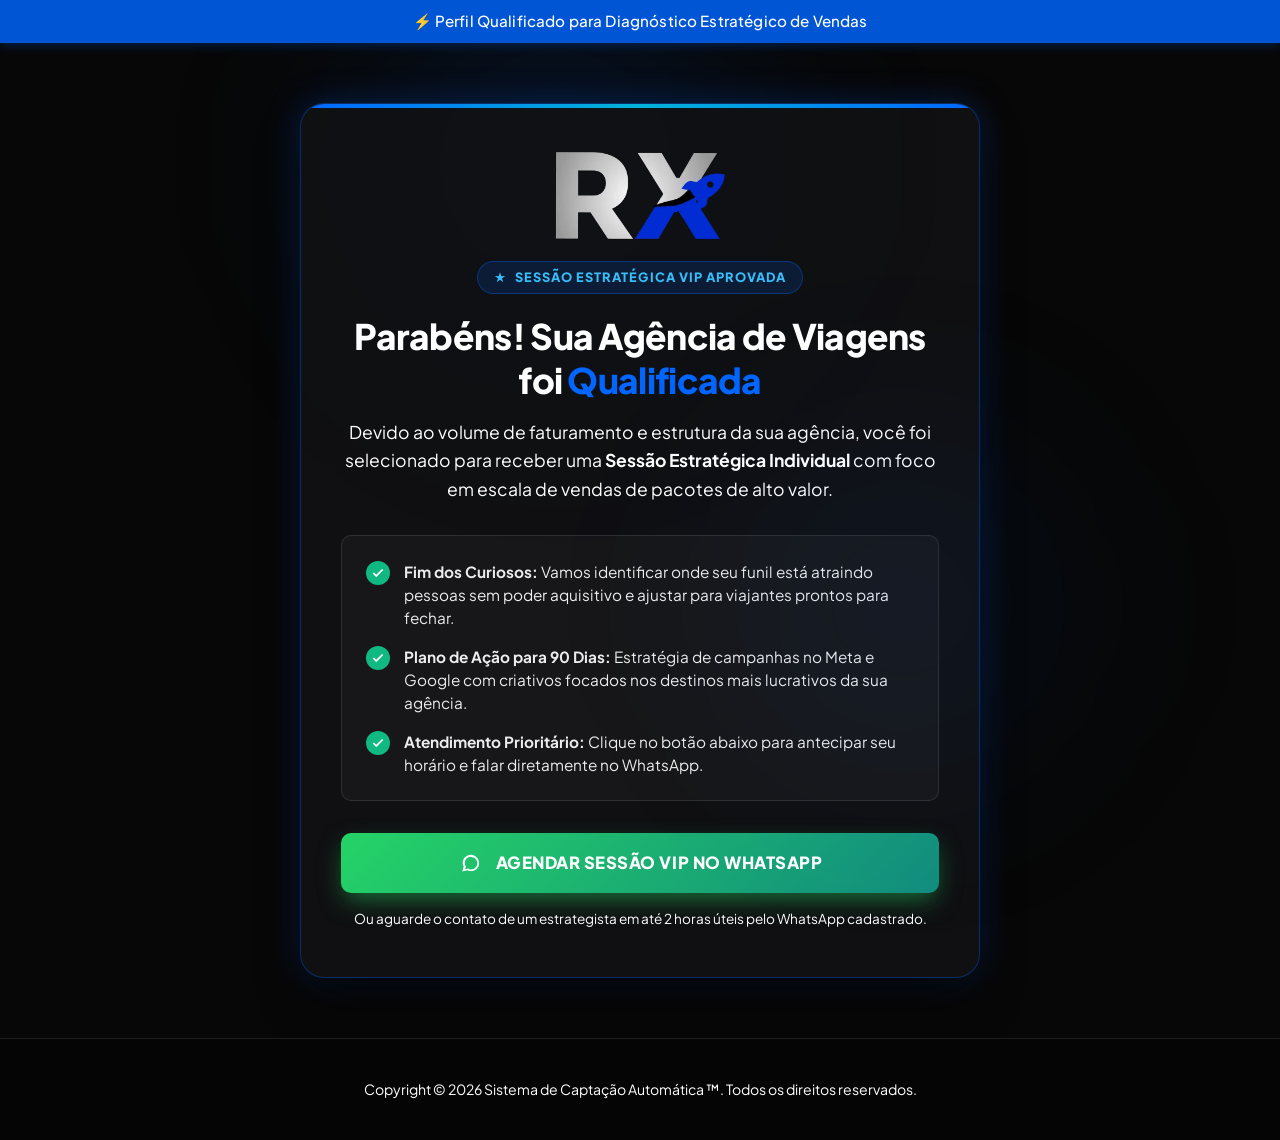
<file: wordpress-obrigado2.html>
<!DOCTYPE html>
<html lang="pt-BR">
<head>
  <meta charset="UTF-8">
  <meta name="viewport" content="width=device-width, initial-scale=1.0">
  <title>Plano Aprovado para Diagnóstico VIP | Agências de Viagens</title>
  <meta name="robots" content="noindex, nofollow">

  <!-- Google Fonts -->
  <link rel="preconnect" href="https://fonts.googleapis.com">
  <link rel="preconnect" href="https://fonts.gstatic.com" crossorigin>
  <link href="https://fonts.googleapis.com/css2?family=Plus+Jakarta+Sans:wght@400;500;600;700;800&display=swap" rel="stylesheet">

  <!-- Meta Pixel Code -->
  <script>
  !function(f,b,e,v,n,t,s)
  {if(f.fbq)return;n=f.fbq=function(){n.callMethod?
  n.callMethod.apply(n,arguments):n.queue.push(arguments)};
  if(!f._fbq)f._fbq=n;n.push=n;n.loaded=!0;n.version='2.0';
  n.queue=[];t=b.createElement(e);t.async=!0;
  t.src=v;s=b.getElementsByTagName(e)[0];
  s.parentNode.insertBefore(t,s)}(window, document,'script',
  'https://connect.facebook.net/en_US/fbevents.js');
  fbq('init', '874773227919588');
  fbq('track', 'PageView');
  fbq('track', 'Lead', { content_name: 'Plano Estratégico - Diagnóstico VIP' });
  </script>
  <noscript><img height="1" width="1" style="display:none"
  src="https://www.facebook.com/tr?id=874773227919588&ev=PageView&noscript=1"
  /></noscript>
  <!-- End Meta Pixel Code -->

  <style>
/* ==========================================================================
   DESIGN SYSTEM & THEME TOKENS - PLANO ESTRATÉGICO
   ========================================================================== */

:root {
  /* Colors */
  --bg-dark: #070707;
  --bg-card: rgba(18, 18, 20, 0.85);
  --bg-card-hover: rgba(26, 26, 30, 0.95);
  --bg-input: rgba(255, 255, 255, 0.05);
  --bg-input-focus: rgba(255, 255, 255, 0.08);

  --accent-primary: #0066FF;
  --accent-primary-hover: #0052CC;
  --accent-glow: rgba(0, 102, 255, 0.35);
  --accent-subtle: rgba(0, 102, 255, 0.12);

  --topbar-bg: #0055D4;
  --topbar-text: #FFFFFF;

  --text-main: #FFFFFF;
  --text-muted: #FFFFFF;
  --text-dim: #FFFFFF;
  --text-white: #FFFFFF;

  --border-subtle: rgba(255, 255, 255, 0.1);
  --border-hover: rgba(255, 255, 255, 0.22);
  --border-focus: #0066FF;

  /* Typography */
  --font-family: 'Plus Jakarta Sans', -apple-system, BlinkMacSystemFont, "Segoe UI", Roboto, sans-serif;

  /* Sizing & Radius */
  --radius-sm: 6px;
  --radius-md: 10px;
  --radius-lg: 16px;
  --radius-xl: 24px;
  --radius-full: 9999px;

  /* Transitions */
  --transition-fast: 0.18s cubic-bezier(0.16, 1, 0.3, 1);
  --transition-smooth: 0.3s cubic-bezier(0.16, 1, 0.3, 1);
  --transition-bounce: 0.45s cubic-bezier(0.34, 1.56, 0.64, 1);

  /* Shadows & Glow */
  --shadow-card: 0 20px 40px -15px rgba(0, 0, 0, 0.7), 0 0 0 1px var(--border-subtle);
  --shadow-glow-btn: 0 8px 25px -4px rgba(0, 102, 255, 0.55), 0 0 0 1px rgba(0, 102, 255, 0.3);
}

/* ==========================================================================
   RESET & BASE STYLES
   ========================================================================== */

*, *::before, *::after {
  box-sizing: border-box;
  margin: 0;
  padding: 0;
}

html {
  scroll-behavior: smooth;
  font-size: 16px;
  -webkit-text-size-adjust: 100%;
}

body {
  font-family: var(--font-family);
  background-color: var(--bg-dark);
  color: var(--text-main);
  line-height: 1.5;
  overflow-x: hidden;
  position: relative;
  min-height: 100vh;
  -webkit-font-smoothing: antialiased;
  -moz-osx-font-smoothing: grayscale;
}

/* Background Atmospheric Glows */
body::before {
  content: '';
  position: fixed;
  top: -15%;
  left: 20%;
  width: 600px;
  height: 600px;
  background: radial-gradient(circle, rgba(0, 102, 255, 0.14) 0%, rgba(0, 102, 255, 0) 70%);
  filter: blur(80px);
  pointer-events: none;
  z-index: 0;
}

body::after {
  content: '';
  position: fixed;
  bottom: 5%;
  right: 10%;
  width: 500px;
  height: 500px;
  background: radial-gradient(circle, rgba(0, 102, 255, 0.09) 0%, rgba(0, 102, 255, 0) 70%);
  filter: blur(90px);
  pointer-events: none;
  z-index: 0;
}

img, svg {
  display: block;
  max-width: 100%;
}

a {
  color: inherit;
  text-decoration: none;
}

/* ==========================================================================
   TOP BAR ANNOUNCEMENT
   ========================================================================== */

.top-bar {
  background-color: var(--topbar-bg);
  color: var(--topbar-text);
  text-align: center;
  padding: 10px 16px;
  font-size: 0.95rem;
  font-weight: 500;
  letter-spacing: 0.01em;
  position: relative;
  z-index: 20;
  box-shadow: 0 2px 10px rgba(0, 85, 212, 0.35);
}

.top-bar strong {
  font-weight: 800;
  text-transform: uppercase;
  letter-spacing: 0.03em;
}

/* ==========================================================================
   HERO SECTION (SPLIT SCREEN)
   ========================================================================== */

.hero-section {
  position: relative;
  z-index: 10;
  padding: 48px 24px 80px 24px;
  background: radial-gradient(120% 80% at 50% 0%, #030E22 0%, #060910 60%, #050505 100%);
  border-bottom: 1px solid rgba(255, 255, 255, 0.05);
}

.hero-container {
  max-width: 1200px;
  margin: 0 auto;
  display: grid;
  grid-template-columns: 1.15fr 0.95fr;
  gap: 56px;
  align-items: center;
}

/* Left Content Column */
.hero-content {
  display: flex;
  flex-direction: column;
  gap: 28px;
}

.logo-wrapper {
  margin-bottom: 8px;
  display: flex;
  flex-direction: column;
  align-items: flex-start;
  gap: 14px;
}

.brand-logo-img {
  max-width: 95px !important; width: 95px !important;
  width: 100%;
  height: auto;
  display: block;
  object-fit: contain;
  filter: drop-shadow(0 4px 14px rgba(0, 0, 0, 0.6));
}

.method-tag {
  display: inline-flex;
  align-items: center;
  gap: 10px;
  background: rgba(0, 102, 255, 0.12);
  border: 1px solid rgba(0, 102, 255, 0.35);
  padding: 6px 16px;
  border-radius: var(--radius-full);
}

.method-tag span {
  font-size: 0.8rem;
  font-weight: 800;
  letter-spacing: 0.05em;
  color: #FFF;
  text-transform: uppercase;
}

.headline {
  font-size: 2.5rem;
  font-weight: 700;
  line-height: 1.22;
  color: var(--text-white);
  letter-spacing: -0.025em;
}

.highlight {
  color: var(--accent-primary);
  position: relative;
  display: inline-block;
}

.subheadline {
  font-size: 1.125rem;
  line-height: 1.6;
  color: var(--text-muted);
  font-weight: 400;
  max-width: 540px;
}

/* Social Proof Badges */
.social-proof-wrapper {
  margin-top: 12px;
  padding-top: 24px;
  border-top: 1px solid var(--border-subtle);
}

.social-proof-tag {
  font-size: 0.8rem;
  text-transform: uppercase;
  letter-spacing: 0.08em;
  color: var(--text-dim);
  font-weight: 600;
  margin-bottom: 16px;
  display: flex;
  align-items: center;
  gap: 8px;
}

.social-proof-tag::before {
  content: '';
  display: inline-block;
  width: 6px;
  height: 6px;
  border-radius: 50%;
  background: var(--accent-primary);
  box-shadow: 0 0 8px var(--accent-primary);
}

.client-logos-grid {
  display: grid;
  grid-template-columns: repeat(4, 1fr);
  gap: 16px;
  align-items: center;
}

.client-badge {
  background: rgba(255, 255, 255, 0.03);
  border: 1px solid rgba(255, 255, 255, 0.06);
  border-radius: var(--radius-sm);
  padding: 12px 14px;
  display: flex;
  align-items: center;
  justify-content: center;
  transition: all var(--transition-fast);
}

.client-badge:hover {
  background: rgba(255, 255, 255, 0.06);
  border-color: rgba(255, 255, 255, 0.15);
  transform: translateY(-2px);
}

.client-badge span {
  font-size: 0.85rem;
  font-weight: 700;
  letter-spacing: 0.02em;
  color: #FFFFFF;
  text-transform: uppercase;
  text-align: center;
}

/* ==========================================================================
   FORM CARD (HIGH CONVERTING)
   ========================================================================== */

.hero-form-column {
  position: relative;
}

.form-card {
  background: var(--bg-card);
  backdrop-filter: blur(24px);
  -webkit-backdrop-filter: blur(24px);
  border: 1px solid var(--border-subtle);
  border-radius: var(--radius-xl);
  padding: 36px 32px;
  box-shadow: var(--shadow-card);
  position: relative;
  overflow: hidden;
}

.form-card::before {
  content: '';
  position: absolute;
  top: 0;
  left: 0;
  right: 0;
  height: 3px;
  background: linear-gradient(90deg, transparent 0%, var(--accent-primary) 50%, transparent 100%);
}

.form-header {
  margin-bottom: 24px;
  text-align: center;
}

.form-header h3 {
  font-size: 1.35rem;
  font-weight: 700;
  color: var(--text-white);
  margin-bottom: 6px;
  letter-spacing: -0.01em;
}

.form-header p {
  font-size: 0.88rem;
  color: var(--text-dim);
}

.strategic-form {
  display: flex;
  flex-direction: column;
  gap: 16px;
}

.form-group {
  display: flex;
  flex-direction: column;
  gap: 6px;
}

.form-label {
  font-size: 0.75rem;
  font-weight: 700;
  letter-spacing: 0.06em;
  text-transform: uppercase;
  color: #FFFFFF;
}

.form-input,
.form-select {
  width: 100%;
  height: 50px;
  background-color: var(--bg-input);
  border: 1px solid var(--border-subtle);
  border-radius: var(--radius-md);
  padding: 0 16px;
  font-family: inherit;
  font-size: 0.92rem;
  color: var(--text-white);
  transition: all var(--transition-fast);
  outline: none;
}

.form-input::placeholder {
  color: #71717A;
  font-size: 0.86rem;
  font-weight: 500;
  letter-spacing: 0.02em;
}

.form-input:hover,
.form-select:hover {
  border-color: var(--border-hover);
  background-color: var(--bg-input-focus);
}

.form-input:focus,
.form-select:focus {
  border-color: var(--border-focus);
  background-color: var(--bg-input-focus);
  box-shadow: 0 0 0 3px var(--accent-subtle);
}

/* Phone input with country flag */
.phone-input-wrapper {
  position: relative;
  display: flex;
  align-items: center;
}

.country-flag-badge {
  position: absolute;
  left: 14px;
  display: flex;
  align-items: center;
  gap: 6px;
  pointer-events: none;
  font-size: 0.85rem;
  font-weight: 600;
  color: var(--text-muted);
}

.country-flag-badge img {
  width: 20px;
  height: 14px;
  border-radius: 2px;
  object-fit: cover;
}

.form-input.phone-input {
  padding-left: 74px;
}

/* Custom Select styling */
.select-wrapper {
  position: relative;
}

.form-select {
  appearance: none;
  -webkit-appearance: none;
  cursor: pointer;
  padding-right: 40px;
}

.form-select option {
  background-color: #161618;
  color: #FFFFFF;
  padding: 10px;
}

.select-caret {
  position: absolute;
  right: 16px;
  top: 50%;
  transform: translateY(-50%);
  pointer-events: none;
  width: 14px;
  height: 14px;
  color: var(--text-dim);
  transition: transform var(--transition-fast);
}

.form-select:focus + .select-caret {
  color: var(--accent-primary);
  transform: translateY(-50%) rotate(180deg);
}

/* CTA Submit Button */
.btn-submit {
  width: 100%;
  height: 56px;
  margin-top: 8px;
  background: linear-gradient(135deg, #0070F3 0%, #0052CC 100%);
  color: var(--text-white);
  border: none;
  border-radius: var(--radius-md);
  font-family: inherit;
  font-size: 1rem;
  font-weight: 800;
  letter-spacing: 0.04em;
  text-transform: uppercase;
  cursor: pointer;
  display: flex;
  align-items: center;
  justify-content: center;
  gap: 12px;
  box-shadow: var(--shadow-glow-btn);
  transition: all var(--transition-smooth);
  position: relative;
  overflow: hidden;
}

.btn-submit::after {
  content: '';
  position: absolute;
  top: 0;
  left: -100%;
  width: 60%;
  height: 100%;
  background: linear-gradient(90deg, transparent, rgba(255, 255, 255, 0.25), transparent);
  transform: skewX(-20deg);
  transition: 0.75s;
}

.btn-submit:hover {
  transform: translateY(-2px);
  box-shadow: 0 12px 30px -4px rgba(0, 102, 255, 0.7), 0 0 0 1px rgba(0, 102, 255, 0.5);
  background: linear-gradient(135deg, #1A82FF 0%, #0060E6 100%);
}

.btn-submit:hover::after {
  left: 140%;
}

.btn-submit:active {
  transform: translateY(0);
}

.btn-icon {
  width: 20px;
  height: 20px;
  transition: transform var(--transition-bounce);
}

.btn-submit:hover .btn-icon {
  transform: translateX(4px);
}

.form-security-note {
  font-size: 0.74rem;
  color: var(--text-dim);
  text-align: center;
  margin-top: 4px;
  display: flex;
  align-items: center;
  justify-content: center;
  gap: 6px;
}

.form-security-note svg {
  width: 14px;
  height: 14px;
  color: #34D399;
}

/* Loading State for Button */
.btn-submit.loading {
  pointer-events: none;
  opacity: 0.85;
}

.btn-submit.loading .btn-text,
.btn-submit.loading .btn-icon {
  visibility: hidden;
}

.btn-submit.loading::before {
  content: '';
  position: absolute;
  width: 24px;
  height: 24px;
  border: 3px solid rgba(255, 255, 255, 0.3);
  border-top-color: #FFFFFF;
  border-radius: 50%;
  animation: spin 0.8s linear infinite;
}

@keyframes spin {
  to { transform: rotate(360deg); }
}

/* ==========================================================================
   SUCCESS CASES (VIDEO SECTION)
   ========================================================================== */

.cases-section {
  position: relative;
  z-index: 10;
  padding: 100px 24px 110px 24px;
  background-color: #0A0A0C;
}

.cases-container {
  max-width: 1200px;
  margin: 0 auto;
}

.cases-header {
  text-align: center;
  margin-bottom: 56px;
}

.section-tag {
  display: inline-block;
  background: var(--accent-subtle);
  color: var(--accent-primary);
  border: 1px solid rgba(0, 102, 255, 0.25);
  padding: 6px 18px;
  border-radius: var(--radius-full);
  font-size: 0.82rem;
  font-weight: 700;
  letter-spacing: 0.05em;
  text-transform: uppercase;
  margin-bottom: 16px;
}

.section-title {
  font-size: 2.3rem;
  font-weight: 700;
  color: var(--text-white);
  letter-spacing: -0.02em;
}

.section-title span {
  color: var(--accent-primary);
}

/* Straight-line Carousel Styles */
.cases-carousel-wrapper {
  position: relative;
  width: 100%;
  margin-bottom: 24px;
}

.cases-carousel-track {
  display: flex;
  flex-direction: row;
  flex-wrap: nowrap;
  gap: 22px;
  overflow-x: auto;
  scroll-behavior: smooth;
  scroll-snap-type: x mandatory;
  padding: 16px 6px 24px 6px;
  -webkit-overflow-scrolling: touch;
  scrollbar-width: none; /* Firefox */
  cursor: grab;
  user-select: none;
}

.cases-carousel-track.grabbing {
  cursor: grabbing;
  scroll-behavior: auto;
  scroll-snap-type: none;
}

.cases-carousel-track::-webkit-scrollbar {
  display: none; /* Chrome, Safari, Edge */
}

.case-card {
  flex: 0 0 280px;
  width: 280px;
  max-width: 280px;
  scroll-snap-align: start;
  background: var(--bg-card);
  border: 1px solid var(--border-subtle);
  border-radius: var(--radius-lg);
  overflow: hidden;
  transition: transform var(--transition-smooth), border-color var(--transition-smooth), box-shadow var(--transition-smooth);
  cursor: pointer;
  display: flex;
  flex-direction: column;
  position: relative;
}

.case-card:hover {
  transform: translateY(-8px);
  border-color: rgba(0, 102, 255, 0.5);
  box-shadow: 0 20px 40px -10px rgba(0, 0, 0, 0.85), 0 0 25px rgba(0, 102, 255, 0.28);
}

/* Nav Buttons */
.carousel-nav-btn {
  position: absolute;
  top: 45%;
  transform: translateY(-50%);
  z-index: 35;
  width: 50px;
  height: 50px;
  border-radius: 50%;
  background: rgba(10, 14, 23, 0.92);
  border: 1.5px solid rgba(0, 102, 255, 0.6);
  color: #FFFFFF;
  display: flex;
  align-items: center;
  justify-content: center;
  cursor: pointer !important;
  pointer-events: auto !important;
  box-shadow: 0 8px 24px rgba(0, 0, 0, 0.75), 0 0 16px rgba(0, 102, 255, 0.4);
  transition: all var(--transition-fast);
  backdrop-filter: blur(10px);
  outline: none;
  user-select: none;
  -webkit-user-select: none;
}

.carousel-nav-btn:hover {
  background: var(--accent-primary);
  border-color: #38BDF8;
  color: #FFFFFF;
  transform: translateY(-50%) scale(1.12);
  box-shadow: 0 10px 28px rgba(0, 102, 255, 0.8), 0 0 25px rgba(0, 102, 255, 0.9);
}

.carousel-nav-btn:active {
  transform: translateY(-50%) scale(0.94);
}

.carousel-nav-btn svg {
  width: 24px;
  height: 24px;
  pointer-events: none !important;
}

.carousel-nav-btn.prev {
  left: 12px;
}

.carousel-nav-btn.next {
  right: 12px;
}

@media (max-width: 768px) {
  .case-card {
    flex: 0 0 240px;
    width: 240px;
    max-width: 240px;
  }
  .carousel-nav-btn {
    width: 44px;
    height: 44px;
  }
  .carousel-nav-btn svg {
    width: 20px;
    height: 20px;
  }
  .carousel-nav-btn.prev {
    left: 8px;
  }
  .carousel-nav-btn.next {
    right: 8px;
  }
}

/* Dots Indicator */
.carousel-dots {
  display: flex;
  align-items: center;
  justify-content: center;
  gap: 8px;
  margin-top: 6px;
  margin-bottom: 45px;
}

.carousel-dot {
  width: 8px;
  height: 8px;
  border-radius: 50%;
  background: rgba(255, 255, 255, 0.2);
  border: none;
  cursor: pointer;
  transition: all 0.3s cubic-bezier(0.16, 1, 0.3, 1);
  padding: 0;
}

.carousel-dot:hover {
  background: rgba(255, 255, 255, 0.5);
}

.carousel-dot.active {
  width: 26px;
  border-radius: 10px;
  background: var(--accent-primary);
  box-shadow: 0 0 12px rgba(0, 102, 255, 0.7);
}

.video-thumb-container {
  position: relative;
  width: 100%;
  padding-top: 133.33%; /* 3:4 vertical ratio */
  background: #111;
  overflow: hidden;
}

.video-thumb-img,
.video-thumb-container video {
  position: absolute;
  top: 0;
  left: 0;
  width: 100%;
  height: 100%;
  object-fit: cover;
  pointer-events: none;
  transition: transform var(--transition-smooth);
}

.case-card:hover .video-thumb-img {
  transform: scale(1.05);
}

.play-overlay {
  position: absolute;
  top: 0;
  left: 0;
  width: 100%;
  height: 100%;
  background: linear-gradient(180deg, rgba(0, 0, 0, 0.1) 0%, rgba(0, 0, 0, 0.7) 100%);
  display: flex;
  align-items: center;
  justify-content: center;
  transition: background var(--transition-fast);
}

.case-card:hover .play-overlay {
  background: linear-gradient(180deg, rgba(0, 0, 0, 0.2) 0%, rgba(0, 0, 0, 0.85) 100%);
}

.play-btn {
  width: 58px;
  height: 58px;
  border-radius: 50%;
  background: var(--accent-primary);
  display: flex;
  align-items: center;
  justify-content: center;
  box-shadow: 0 6px 20px rgba(0, 102, 255, 0.6);
  transition: all var(--transition-bounce);
}

.play-btn svg {
  width: 22px;
  height: 22px;
  fill: #FFFFFF;
  margin-left: 3px;
}

.case-card:hover .play-btn {
  transform: scale(1.15);
  box-shadow: 0 8px 30px rgba(0, 102, 255, 0.85);
}

.case-info {
  padding: 18px 20px;
  background: #101012;
  border-top: 1px solid rgba(255, 255, 255, 0.05);
}

.case-company {
  font-size: 1.05rem;
  font-weight: 700;
  color: var(--text-white);
  margin-bottom: 4px;
}

.case-desc {
  font-size: 0.82rem;
  color: var(--text-dim);
  font-weight: 500;
}

/* Call to action at bottom of cases */
.cases-cta-wrapper {
  text-align: center;
  margin-top: 20px;
}

.btn-cases-cta {
  display: inline-flex;
  align-items: center;
  justify-content: center;
  gap: 12px;
  padding: 18px 42px;
  background: linear-gradient(135deg, #0070F3 0%, #0052CC 100%);
  color: var(--text-white);
  border-radius: var(--radius-md);
  font-size: 1.05rem;
  font-weight: 800;
  letter-spacing: 0.03em;
  text-transform: uppercase;
  box-shadow: var(--shadow-glow-btn);
  transition: all var(--transition-smooth);
}

.btn-cases-cta:hover {
  transform: translateY(-3px);
  box-shadow: 0 14px 35px -4px rgba(0, 102, 255, 0.75);
}

/* ==========================================================================
   FOOTER SECTION
   ========================================================================== */

.page-footer {
  position: relative;
  z-index: 10;
  background-color: #050506;
  border-top: 1px solid var(--border-subtle);
  padding: 40px 24px;
}

.footer-container {
  max-width: 1200px;
  margin: 0 auto;
  display: flex;
  align-items: center;
  justify-content: space-between;
  flex-wrap: wrap;
  gap: 20px;
}

.footer-copy {
  font-size: 0.88rem;
  color: var(--text-dim);
}

.footer-links {
  display: flex;
  align-items: center;
  gap: 24px;
}

.footer-link {
  font-size: 0.88rem;
  color: var(--text-muted);
  transition: color var(--transition-fast);
  cursor: pointer;
}

.footer-link:hover {
  color: var(--accent-primary);
}

/* ==========================================================================
   VIDEO MODAL & LEGAL MODALS
   ========================================================================== */

.modal-backdrop {
  position: fixed;
  top: 0;
  left: 0;
  width: 100%;
  height: 100%;
  background: rgba(0, 0, 0, 0.88);
  backdrop-filter: blur(12px);
  -webkit-backdrop-filter: blur(12px);
  z-index: 9999;
  display: flex;
  align-items: center;
  justify-content: center;
  padding: 20px;
  opacity: 0;
  visibility: hidden;
  transition: all var(--transition-smooth);
}

.modal-backdrop.active {
  opacity: 1;
  visibility: visible;
}

.modal-window {
  background: #141416;
  border: 1px solid var(--border-subtle);
  border-radius: var(--radius-lg);
  width: 100%;
  max-width: 820px;
  position: relative;
  overflow: hidden;
  transform: scale(0.92);
  transition: transform var(--transition-smooth);
  box-shadow: 0 25px 60px -15px rgba(0, 0, 0, 0.9);
}

.modal-backdrop.active .modal-window {
  transform: scale(1);
}

.modal-close-btn {
  position: absolute;
  top: 14px;
  right: 14px;
  width: 36px;
  height: 36px;
  border-radius: 50%;
  background: rgba(255, 255, 255, 0.1);
  border: none;
  color: var(--text-white);
  cursor: pointer;
  display: flex;
  align-items: center;
  justify-content: center;
  z-index: 20;
  transition: background var(--transition-fast);
}

.modal-close-btn:hover {
  background: var(--accent-primary);
}

.video-embed-wrapper {
  position: relative;
  width: 100%;
  padding-top: 56.25%; /* 16:9 */
  background: #000;
}

.video-embed-wrapper iframe,
.video-embed-wrapper video {
  position: absolute;
  top: 0;
  left: 0;
  width: 100%;
  height: 100%;
  border: none;
  object-fit: contain;
  background: #000;
}

.video-thumb-container video {
  position: absolute;
  top: 0;
  left: 0;
  width: 100%;
  height: 100%;
  object-fit: cover;
  pointer-events: none;
  background: #111;
  transition: transform var(--transition-smooth);
}

.case-card:hover .video-thumb-container video {
  transform: scale(1.05);
}

.modal-video-footer {
  padding: 16px 24px;
  background: #0E0E10;
  border-top: 1px solid rgba(255, 255, 255, 0.08);
  display: flex;
  align-items: center;
  justify-content: space-between;
}

.modal-video-footer h4 {
  font-size: 1.05rem;
  font-weight: 700;
  color: #FFF;
}

/* Legal text modal */
.modal-content-text {
  padding: 36px;
  max-height: 80vh;
  overflow-y: auto;
  color: var(--text-muted);
  font-size: 0.95rem;
  line-height: 1.7;
}

.modal-content-text h3 {
  color: var(--text-white);
  font-size: 1.5rem;
  margin-bottom: 16px;
}

.modal-content-text p {
  margin-bottom: 16px;
}

/* ==========================================================================
   RESPONSIVE DESIGN (BREAKPOINTS)
   ========================================================================== */

@media (max-width: 1024px) {
  .hero-container {
    grid-template-columns: 1fr;
    gap: 48px;
  }

  .headline {
    font-size: 2.2rem;
  }

  .cases-grid {
    grid-template-columns: repeat(2, 1fr);
    gap: 20px;
  }

  .client-logos-grid {
    grid-template-columns: repeat(4, 1fr);
  }
}

@media (max-width: 768px) {
  .top-bar {
    font-size: 0.85rem;
    padding: 8px 12px;
  }

  .hero-section {
    padding: 32px 16px 60px 16px;
  }

  .headline {
    font-size: 1.85rem;
    line-height: 1.25;
  }

  .subheadline {
    font-size: 1rem;
  }

  .client-logos-grid {
    grid-template-columns: repeat(2, 1fr);
  }

  .form-card {
    padding: 28px 20px;
  }

  .cases-section {
    padding: 70px 16px 80px 16px;
  }

  .section-title {
    font-size: 1.75rem;
  }

  .cases-grid {
    grid-template-columns: 1fr;
    max-width: 420px;
    margin-left: auto;
    margin-right: auto;
  }

  .footer-container {
    flex-direction: column;
    text-align: center;
    gap: 16px;
  }

  .footer-links {
    justify-content: center;
    gap: 20px;
  }
}

</style>
  <style>
    .thank-you-wrapper {
      min-height: 85vh;
      display: flex;
      align-items: center;
      justify-content: center;
      padding: 60px 20px;
    }
    .thank-you-card {
      background: var(--bg-card);
      border: 1px solid rgba(0, 102, 255, 0.35);
      border-radius: var(--radius-xl);
      max-width: 680px;
      width: 100%;
      padding: 48px 40px;
      text-align: center;
      box-shadow: 0 25px 50px -12px rgba(0, 0, 0, 0.8), 0 0 35px rgba(0, 102, 255, 0.25);
      position: relative;
      overflow: hidden;
    }
    .thank-you-card::before {
      content: '';
      position: absolute;
      top: 0;
      left: 0;
      right: 0;
      height: 4px;
      background: linear-gradient(90deg, #0066FF, #00B4D8, #0066FF);
    }
    .badge-vip {
      display: inline-flex;
      align-items: center;
      gap: 8px;
      background: rgba(0, 102, 255, 0.15);
      color: #38BDF8;
      border: 1px solid rgba(0, 102, 255, 0.35);
      padding: 6px 16px;
      border-radius: var(--radius-full);
      font-size: 0.8rem;
      font-weight: 800;
      letter-spacing: 0.08em;
      text-transform: uppercase;
      margin-bottom: 20px;
    }
    .thank-title {
      font-size: 2.2rem;
      font-weight: 800;
      color: var(--text-white);
      margin-bottom: 16px;
      line-height: 1.25;
      letter-spacing: -0.02em;
    }
    .thank-text {
      font-size: 1.1rem;
      color: var(--text-muted);
      line-height: 1.6;
      margin-bottom: 32px;
    }
    .vip-instructions-box {
      background: rgba(255, 255, 255, 0.03);
      border: 1px solid var(--border-subtle);
      border-radius: var(--radius-md);
      padding: 24px;
      text-align: left;
      margin-bottom: 32px;
    }
    .instruction-item {
      display: flex;
      align-items: flex-start;
      gap: 14px;
      margin-bottom: 16px;
      font-size: 0.96rem;
      color: #ECECEC;
    }
    .instruction-item:last-child {
      margin-bottom: 0;
    }
    .icon-check-vip {
      width: 24px;
      height: 24px;
      background: #10B981;
      color: #FFF;
      border-radius: 50%;
      display: flex;
      align-items: center;
      justify-content: center;
      flex-shrink: 0;
      margin-top: 1px;
    }
    .btn-whatsapp-vip {
      display: inline-flex;
      align-items: center;
      justify-content: center;
      gap: 12px;
      width: 100%;
      height: 60px;
      background: linear-gradient(135deg, #25D366 0%, #128C7E 100%);
      color: #FFFFFF;
      border-radius: var(--radius-md);
      font-size: 1.05rem;
      font-weight: 800;
      letter-spacing: 0.03em;
      text-transform: uppercase;
      box-shadow: 0 10px 25px -4px rgba(37, 211, 102, 0.5);
      transition: all var(--transition-smooth);
      margin-bottom: 16px;
    }
    .btn-whatsapp-vip:hover {
      transform: translateY(-2px);
      box-shadow: 0 14px 30px -4px rgba(37, 211, 102, 0.7);
    }
    .btn-whatsapp-vip svg {
      width: 26px;
      height: 26px;
      fill: #FFF;
    }
    .waiting-note {
      font-size: 0.85rem;
      color: var(--text-dim);
    }
  </style>
</head>
<body>

  <!-- Top Announcement Bar -->
  <header class="top-bar">
    <p>⚡ Perfil Qualificado para Diagnóstico Estratégico de Vendas</p>
  </header>

  <main class="thank-you-wrapper">
    <div class="thank-you-card">
      <img src="[data-uri]" alt="Logo" style="max-width: 170px; height: auto; margin: 0 auto 20px auto; display: block;">
      <div class="badge-vip">
        <span>★</span> Sessão Estratégica VIP Aprovada
      </div>

      <h1 class="thank-title">Parabéns! Sua Agência de Viagens foi <span class="highlight">Qualificada</span></h1>
      <p class="thank-text" id="vipGreeting">
        Devido ao volume de faturamento e estrutura da sua agência, você foi selecionado para receber uma <strong>Sessão Estratégica Individual</strong> com foco em escala de vendas de pacotes de alto valor.
      </p>

      <div class="vip-instructions-box">
        <div class="instruction-item">
          <div class="icon-check-vip">
            <svg width="14" height="14" viewBox="0 0 24 24" fill="none" stroke="currentColor" stroke-width="3">
              <polyline points="20 6 9 17 4 12"></polyline>
            </svg>
          </div>
          <div><strong>Fim dos Curiosos:</strong> Vamos identificar onde seu funil está atraindo pessoas sem poder aquisitivo e ajustar para viajantes prontos para fechar.</div>
        </div>
        <div class="instruction-item">
          <div class="icon-check-vip">
            <svg width="14" height="14" viewBox="0 0 24 24" fill="none" stroke="currentColor" stroke-width="3">
              <polyline points="20 6 9 17 4 12"></polyline>
            </svg>
          </div>
          <div><strong>Plano de Ação para 90 Dias:</strong> Estratégia de campanhas no Meta e Google com criativos focados nos destinos mais lucrativos da sua agência.</div>
        </div>
        <div class="instruction-item">
          <div class="icon-check-vip">
            <svg width="14" height="14" viewBox="0 0 24 24" fill="none" stroke="currentColor" stroke-width="3">
              <polyline points="20 6 9 17 4 12"></polyline>
            </svg>
          </div>
          <div><strong>Atendimento Prioritário:</strong> Clique no botão abaixo para antecipar seu horário e falar diretamente no WhatsApp.</div>
        </div>
      </div>

      <!-- Action Button -->
      <a id="whatsappVipBtn" href="https://api.whatsapp.com/send?phone=5511966097451&text=Ol%C3%A1%2C+sou+dono+de+ag%C3%AAncia+de+viagens%2C+solicitei+o+Plano+Estrat%C3%A9gico+e+gostaria+de+agendar+minha+sess%C3%A3o+VIP." target="_blank" rel="noopener noreferrer" class="btn-whatsapp-vip">
        <svg viewBox="0 0 24 24">
          <path d="M12.031 6.172c-3.181 0-5.767 2.586-5.768 5.766-.001 1.298.38 2.27 1.019 3.287l-.711 2.598 2.664-.699c.97.535 1.776.814 2.8.814 3.182 0 5.768-2.587 5.768-5.766.001-3.181-2.585-5.767-5.772-5.767zm7.509 5.766c0 4.14-3.369 7.509-7.509 7.509-1.21 0-2.34-.287-3.351-.791l-4.68 1.228 1.25-4.563c-.588-1.053-.928-2.261-.928-3.383 0-4.14 3.369-7.509 7.509-7.509 4.14 0 7.509 3.369 7.509 7.509z"/>
        </svg>
        <span>Agendar Sessão VIP no WhatsApp</span>
      </a>

      <p class="waiting-note">Ou aguarde o contato de um estrategista em até 2 horas úteis pelo WhatsApp cadastrado.</p>
    </div>
  </main>

  <footer class="page-footer">
    <div class="footer-container" style="justify-content: center;">
      <p class="footer-copy">Copyright © 2026 Sistema de Captação Automática ™️. Todos os direitos reservados.</p>
    </div>
  </footer>

  <script>
    const name = sessionStorage.getItem('lead_name');
    const company = sessionStorage.getItem('lead_company');
    const savedWhatsappUrl = sessionStorage.getItem('whatsapp_url');

    if (name) {
      const companyTxt = company ? ` da agência <strong>${company}</strong>` : '';
      document.getElementById('vipGreeting').innerHTML = 
        `Olá, <strong>${name}</strong>${companyTxt}! Devido ao seu faturamento e perfil, sua agência foi selecionada com <strong>prioridade máxima</strong> para receber a consultoria individual de vendas.`;
    }

    const whatsappBtn = document.getElementById('whatsappVipBtn');
    if (whatsappBtn && savedWhatsappUrl) {
      whatsappBtn.href = savedWhatsappUrl;
    } else if (whatsappBtn && name) {
      const msg = encodeURIComponent(`Olá! Sou ${name}${company ? ' da agência ' + company : ''}. Solicitei o Sistema de Captação Automática ™️ e quero agendar minha sessão VIP.`);
      whatsappBtn.href = `https://api.whatsapp.com/send?phone=5511966097451&text=${msg}`;
    }
  </script>
</body>
</html>
</file>
<file: css/style.css>
/* ==========================================================================
   DESIGN SYSTEM & THEME TOKENS - PLANO ESTRATÉGICO
   ========================================================================== */

:root {
  /* Colors */
  --bg-dark: #070707;
  --bg-card: rgba(18, 18, 20, 0.85);
  --bg-card-hover: rgba(26, 26, 30, 0.95);
  --bg-input: rgba(255, 255, 255, 0.05);
  --bg-input-focus: rgba(255, 255, 255, 0.08);

  --accent-primary: #0066FF;
  --accent-primary-hover: #0052CC;
  --accent-glow: rgba(0, 102, 255, 0.35);
  --accent-subtle: rgba(0, 102, 255, 0.12);

  --topbar-bg: #0055D4;
  --topbar-text: #FFFFFF;

  --text-main: #FFFFFF;
  --text-muted: #FFFFFF;
  --text-dim: #FFFFFF;
  --text-white: #FFFFFF;

  --border-subtle: rgba(255, 255, 255, 0.1);
  --border-hover: rgba(255, 255, 255, 0.22);
  --border-focus: #0066FF;

  /* Typography */
  --font-family: 'Plus Jakarta Sans', -apple-system, BlinkMacSystemFont, "Segoe UI", Roboto, sans-serif;

  /* Sizing & Radius */
  --radius-sm: 6px;
  --radius-md: 10px;
  --radius-lg: 16px;
  --radius-xl: 24px;
  --radius-full: 9999px;

  /* Transitions */
  --transition-fast: 0.18s cubic-bezier(0.16, 1, 0.3, 1);
  --transition-smooth: 0.3s cubic-bezier(0.16, 1, 0.3, 1);
  --transition-bounce: 0.45s cubic-bezier(0.34, 1.56, 0.64, 1);

  /* Shadows & Glow */
  --shadow-card: 0 20px 40px -15px rgba(0, 0, 0, 0.7), 0 0 0 1px var(--border-subtle);
  --shadow-glow-btn: 0 8px 25px -4px rgba(0, 102, 255, 0.55), 0 0 0 1px rgba(0, 102, 255, 0.3);
}

/* ==========================================================================
   RESET & BASE STYLES
   ========================================================================== */

*, *::before, *::after {
  box-sizing: border-box;
  margin: 0;
  padding: 0;
}

html {
  scroll-behavior: smooth;
  font-size: 16px;
  -webkit-text-size-adjust: 100%;
}

body {
  font-family: var(--font-family);
  background-color: var(--bg-dark);
  color: var(--text-main);
  line-height: 1.5;
  overflow-x: hidden;
  position: relative;
  min-height: 100vh;
  -webkit-font-smoothing: antialiased;
  -moz-osx-font-smoothing: grayscale;
}

/* Background Atmospheric Glows */
body::before {
  content: '';
  position: fixed;
  top: -15%;
  left: 20%;
  width: 600px;
  height: 600px;
  background: radial-gradient(circle, rgba(0, 102, 255, 0.14) 0%, rgba(0, 102, 255, 0) 70%);
  filter: blur(80px);
  pointer-events: none;
  z-index: 0;
}

body::after {
  content: '';
  position: fixed;
  bottom: 5%;
  right: 10%;
  width: 500px;
  height: 500px;
  background: radial-gradient(circle, rgba(0, 102, 255, 0.09) 0%, rgba(0, 102, 255, 0) 70%);
  filter: blur(90px);
  pointer-events: none;
  z-index: 0;
}

img, svg {
  display: block;
  max-width: 100%;
}

a {
  color: inherit;
  text-decoration: none;
}

/* ==========================================================================
   TOP BAR ANNOUNCEMENT
   ========================================================================== */

.top-bar {
  background-color: var(--topbar-bg);
  color: var(--topbar-text);
  text-align: center;
  padding: 10px 16px;
  font-size: 0.95rem;
  font-weight: 500;
  letter-spacing: 0.01em;
  position: relative;
  z-index: 20;
  box-shadow: 0 2px 10px rgba(0, 85, 212, 0.35);
}

.top-bar strong {
  font-weight: 800;
  text-transform: uppercase;
  letter-spacing: 0.03em;
}

/* ==========================================================================
   HERO SECTION (SPLIT SCREEN)
   ========================================================================== */

.hero-section {
  position: relative;
  z-index: 10;
  padding: 48px 24px 80px 24px;
  background: radial-gradient(120% 80% at 50% 0%, #030E22 0%, #060910 60%, #050505 100%);
  border-bottom: 1px solid rgba(255, 255, 255, 0.05);
}

.hero-container {
  max-width: 1200px;
  margin: 0 auto;
  display: grid;
  grid-template-columns: 1.15fr 0.95fr;
  gap: 56px;
  align-items: center;
}

/* Left Content Column */
.hero-content {
  display: flex;
  flex-direction: column;
  gap: 28px;
}



.brand-wrapper {
  margin-bottom: 12px !important;
  display: flex !important;
  flex-direction: column !important;
  align-items: flex-start !important;
  gap: 12px !important;
}

.brand-logo-container {
  max-width: 95px !important;
  width: 95px !important;
  display: block !important;
}

.brand-logo-img {
  max-width: 95px !important;
  width: 95px !important;
  height: auto !important;
  display: block !important;
  object-fit: contain !important;
  filter: drop-shadow(0 4px 14px rgba(0, 0, 0, 0.6)) !important;
}

.method-tag {
  display: inline-flex;
  align-items: center;
  gap: 10px;
  background: rgba(0, 102, 255, 0.12);
  border: 1px solid rgba(0, 102, 255, 0.35);
  padding: 6px 16px;
  border-radius: var(--radius-full);
}

.method-tag span {
  font-size: 0.8rem;
  font-weight: 800;
  letter-spacing: 0.05em;
  color: #FFF;
  text-transform: uppercase;
}

.headline {
  font-size: 2.5rem;
  font-weight: 700;
  line-height: 1.22;
  color: var(--text-white);
  letter-spacing: -0.025em;
}

.highlight {
    color: #FFFFFF;
    position: relative;
    display: inline-block;
    font-weight: 800;
    text-shadow: 0 0 25px rgba(0, 102, 255, 0.5);
    text-decoration: underline;
    text-decoration-color: var(--accent-primary);
    text-underline-offset: 4px;
  }

.subheadline {
  font-size: 1.125rem;
  line-height: 1.6;
  color: var(--text-muted);
  font-weight: 400;
  max-width: 540px;
}

/* Social Proof Badges */
.social-proof-wrapper {
  margin-top: 18px;
  margin-bottom: 20px;
  padding-top: 18px;
  border-top: 1px solid var(--border-subtle);
}

.social-proof-tag {
  font-size: 0.8rem;
  text-transform: uppercase;
  letter-spacing: 0.08em;
  color: var(--text-dim);
  font-weight: 600;
  margin-bottom: 16px;
  display: flex;
  align-items: center;
  gap: 8px;
}

.social-proof-tag::before {
  content: '';
  display: inline-block;
  width: 6px;
  height: 6px;
  border-radius: 50%;
  background: var(--accent-primary);
  box-shadow: 0 0 8px var(--accent-primary);
}

.client-logos-grid {
  display: grid;
  grid-template-columns: repeat(4, 1fr);
  gap: 16px;
  align-items: center;
}

.client-badge {
  background: rgba(255, 255, 255, 0.03);
  border: 1px solid rgba(255, 255, 255, 0.06);
  border-radius: var(--radius-sm);
  padding: 12px 14px;
  display: flex;
  align-items: center;
  justify-content: center;
  transition: all var(--transition-fast);
}

.client-badge:hover {
  background: rgba(255, 255, 255, 0.06);
  border-color: rgba(255, 255, 255, 0.15);
  transform: translateY(-2px);
}

.client-badge span {
  font-size: 0.85rem;
  font-weight: 700;
  letter-spacing: 0.02em;
  color: #FFFFFF;
  text-transform: uppercase;
  text-align: center;
}

/* ==========================================================================
   FORM CARD (HIGH CONVERTING)
   ========================================================================== */

.hero-form-column {
  position: relative;
}

.form-card {
  background: var(--bg-card);
  backdrop-filter: blur(24px);
  -webkit-backdrop-filter: blur(24px);
  border: 1px solid var(--border-subtle);
  border-radius: var(--radius-xl);
  padding: 36px 32px;
  box-shadow: var(--shadow-card);
  position: relative;
  overflow: hidden;
}

.form-card::before {
  content: '';
  position: absolute;
  top: 0;
  left: 0;
  right: 0;
  height: 3px;
  background: linear-gradient(90deg, transparent 0%, var(--accent-primary) 50%, transparent 100%);
}

.form-header {
  margin-bottom: 24px;
  text-align: center;
}

.form-header h3 {
  font-size: 1.35rem;
  font-weight: 700;
  color: var(--text-white);
  margin-bottom: 6px;
  letter-spacing: -0.01em;
}

.form-header p {
  font-size: 0.88rem;
  color: var(--text-dim);
}

.strategic-form {
  display: flex;
  flex-direction: column;
  gap: 16px;
}

.form-group {
  display: flex;
  flex-direction: column;
  gap: 6px;
}

.form-label {
  font-size: 0.75rem;
  font-weight: 700;
  letter-spacing: 0.06em;
  text-transform: uppercase;
  color: #FFFFFF;
}

.form-input,
.form-select {
  width: 100%;
  height: 50px;
  background-color: var(--bg-input);
  border: 1px solid var(--border-subtle);
  border-radius: var(--radius-md);
  padding: 0 16px;
  font-family: inherit;
  font-size: 0.92rem;
  color: var(--text-white);
  transition: all var(--transition-fast);
  outline: none;
}

.form-input::placeholder {
  color: #71717A;
  font-size: 0.86rem;
  font-weight: 500;
  letter-spacing: 0.02em;
}

.form-input:hover,
.form-select:hover {
  border-color: var(--border-hover);
  background-color: var(--bg-input-focus);
}

.form-input:focus,
.form-select:focus {
  border-color: var(--border-focus);
  background-color: var(--bg-input-focus);
  box-shadow: 0 0 0 3px var(--accent-subtle);
}

/* Phone input with country flag */
.phone-input-wrapper {
  position: relative;
  display: flex;
  align-items: center;
}

.country-flag-badge {
  position: absolute;
  left: 14px;
  display: flex;
  align-items: center;
  gap: 6px;
  pointer-events: none;
  font-size: 0.85rem;
  font-weight: 600;
  color: var(--text-muted);
}

.country-flag-badge img {
  width: 20px;
  height: 14px;
  border-radius: 2px;
  object-fit: cover;
}

.form-input.phone-input {
  padding-left: 74px;
}

/* Custom Select styling */
.select-wrapper {
  position: relative;
}

.form-select {
  appearance: none;
  -webkit-appearance: none;
  cursor: pointer;
  padding-right: 40px;
}

.form-select option {
  background-color: #161618;
  color: #FFFFFF;
  padding: 10px;
}

.select-caret {
  position: absolute;
  right: 16px;
  top: 50%;
  transform: translateY(-50%);
  pointer-events: none;
  width: 14px;
  height: 14px;
  color: var(--text-dim);
  transition: transform var(--transition-fast);
}

.form-select:focus + .select-caret {
  color: var(--accent-primary);
  transform: translateY(-50%) rotate(180deg);
}

/* CTA Submit Button */
.btn-submit {
  width: 100%;
  height: 56px;
  margin-top: 8px;
  background: linear-gradient(135deg, #0070F3 0%, #0052CC 100%);
  color: var(--text-white);
  border: none;
  border-radius: var(--radius-md);
  font-family: inherit;
  font-size: 1rem;
  font-weight: 800;
  letter-spacing: 0.04em;
  text-transform: uppercase;
  cursor: pointer;
  display: flex;
  align-items: center;
  justify-content: center;
  gap: 12px;
  box-shadow: var(--shadow-glow-btn);
  transition: all var(--transition-smooth);
  position: relative;
  overflow: hidden;
}

.btn-submit::after {
  content: '';
  position: absolute;
  top: 0;
  left: -100%;
  width: 60%;
  height: 100%;
  background: linear-gradient(90deg, transparent, rgba(255, 255, 255, 0.25), transparent);
  transform: skewX(-20deg);
  transition: 0.75s;
}

.btn-submit:hover {
  transform: translateY(-2px);
  box-shadow: 0 12px 30px -4px rgba(0, 102, 255, 0.7), 0 0 0 1px rgba(0, 102, 255, 0.5);
  background: linear-gradient(135deg, #1A82FF 0%, #0060E6 100%);
}

.btn-submit:hover::after {
  left: 140%;
}

.btn-submit:active {
  transform: translateY(0);
}

.btn-icon {
  width: 20px;
  height: 20px;
  transition: transform var(--transition-bounce);
}

.btn-submit:hover .btn-icon {
  transform: translateX(4px);
}

.form-security-note {
  font-size: 0.74rem;
  color: var(--text-dim);
  text-align: center;
  margin-top: 4px;
  display: flex;
  align-items: center;
  justify-content: center;
  gap: 6px;
}

.form-security-note svg {
  width: 14px;
  height: 14px;
  color: #34D399;
}

/* Loading State for Button */
.btn-submit.loading {
  pointer-events: none;
  opacity: 0.85;
}

.btn-submit.loading .btn-text,
.btn-submit.loading .btn-icon {
  visibility: hidden;
}

.btn-submit.loading::before {
  content: '';
  position: absolute;
  width: 24px;
  height: 24px;
  border: 3px solid rgba(255, 255, 255, 0.3);
  border-top-color: #FFFFFF;
  border-radius: 50%;
  animation: spin 0.8s linear infinite;
}

@keyframes spin {
  to { transform: rotate(360deg); }
}

/* ==========================================================================
   SUCCESS CASES (VIDEO SECTION)
   ========================================================================== */

.cases-section {
  position: relative;
  z-index: 10;
  padding: 100px 24px 110px 24px;
  background-color: #0A0A0C;
}

.cases-container {
  max-width: 1200px;
  margin: 0 auto;
}

.cases-header {
  text-align: center;
  margin-bottom: 56px;
}

.section-tag {
  display: inline-block;
  font-size: 0.82rem;
  font-weight: 700;
  color: #FFFFFF;
  text-transform: uppercase;
  letter-spacing: 0.06em;
  background: rgba(0, 102, 255, 0.25);
  border: 1px solid rgba(0, 102, 255, 0.6);
  padding: 6px 14px;
  border-radius: var(--radius-full);
  margin-bottom: 12px;
}

.section-title {
  font-size: 2.3rem;
  font-weight: 700;
  color: var(--text-white);
  letter-spacing: -0.02em;
}

.section-title span {
  color: #FFFFFF;
  text-decoration: underline;
  text-decoration-color: var(--accent-primary);
}

/* Straight-line Carousel Styles */
.cases-carousel-wrapper {
  position: relative;
  width: 100%;
  margin-bottom: 24px;
}

.cases-carousel-track {
  display: flex;
  flex-direction: row;
  flex-wrap: nowrap;
  gap: 22px;
  overflow-x: auto;
  scroll-behavior: smooth;
  scroll-snap-type: x mandatory;
  padding: 16px 6px 24px 6px;
  -webkit-overflow-scrolling: touch;
  scrollbar-width: none; /* Firefox */
  cursor: grab;
  user-select: none;
}

.cases-carousel-track.grabbing {
  cursor: grabbing;
  scroll-behavior: auto;
  scroll-snap-type: none;
}

.cases-carousel-track::-webkit-scrollbar {
  display: none; /* Chrome, Safari, Edge */
}

.case-card {
  flex: 0 0 280px;
  width: 280px;
  max-width: 280px;
  scroll-snap-align: start;
  background: var(--bg-card);
  border: 1px solid var(--border-subtle);
  border-radius: var(--radius-lg);
  overflow: hidden;
  transition: transform var(--transition-smooth), border-color var(--transition-smooth), box-shadow var(--transition-smooth);
  cursor: pointer;
  display: flex;
  flex-direction: column;
  position: relative;
}

.case-card:hover {
  transform: translateY(-8px);
  border-color: rgba(0, 102, 255, 0.5);
  box-shadow: 0 20px 40px -10px rgba(0, 0, 0, 0.85), 0 0 25px rgba(0, 102, 255, 0.28);
}

/* Nav Buttons */
.carousel-nav-btn {
  position: absolute;
  top: 45%;
  transform: translateY(-50%);
  z-index: 35;
  width: 50px;
  height: 50px;
  border-radius: 50%;
  background: rgba(10, 14, 23, 0.92);
  border: 1.5px solid rgba(0, 102, 255, 0.6);
  color: #FFFFFF;
  display: flex;
  align-items: center;
  justify-content: center;
  cursor: pointer !important;
  pointer-events: auto !important;
  box-shadow: 0 8px 24px rgba(0, 0, 0, 0.75), 0 0 16px rgba(0, 102, 255, 0.4);
  transition: all var(--transition-fast);
  backdrop-filter: blur(10px);
  outline: none;
  user-select: none;
  -webkit-user-select: none;
}

.carousel-nav-btn:hover {
  background: var(--accent-primary);
  border-color: #38BDF8;
  color: #FFFFFF;
  transform: translateY(-50%) scale(1.12);
  box-shadow: 0 10px 28px rgba(0, 102, 255, 0.8), 0 0 25px rgba(0, 102, 255, 0.9);
}

.carousel-nav-btn:active {
  transform: translateY(-50%) scale(0.94);
}

.carousel-nav-btn svg {
  width: 24px;
  height: 24px;
  pointer-events: none !important;
}

.carousel-nav-btn.prev {
  left: 12px;
}

.carousel-nav-btn.next {
  right: 12px;
}

@media (max-width: 768px) {
  .case-card {
    flex: 0 0 240px;
    width: 240px;
    max-width: 240px;
  }
  .carousel-nav-btn {
    width: 44px;
    height: 44px;
  }
  .carousel-nav-btn svg {
    width: 20px;
    height: 20px;
  }
  .carousel-nav-btn.prev {
    left: 8px;
  }
  .carousel-nav-btn.next {
    right: 8px;
  }
}

/* Dots Indicator */
.carousel-dots {
  display: flex;
  align-items: center;
  justify-content: center;
  gap: 8px;
  margin-top: 6px;
  margin-bottom: 45px;
}

.carousel-dot {
  width: 8px;
  height: 8px;
  border-radius: 50%;
  background: rgba(255, 255, 255, 0.2);
  border: none;
  cursor: pointer;
  transition: all 0.3s cubic-bezier(0.16, 1, 0.3, 1);
  padding: 0;
}

.carousel-dot:hover {
  background: rgba(255, 255, 255, 0.5);
}

.carousel-dot.active {
  width: 26px;
  border-radius: 10px;
  background: var(--accent-primary);
  box-shadow: 0 0 12px rgba(0, 102, 255, 0.7);
}

.video-thumb-container {
  position: relative;
  width: 100%;
  padding-top: 133.33%; /* 3:4 vertical ratio */
  background: #000;
  overflow: hidden;
  border-radius: inherit;
}

.case-inline-video {
  position: absolute;
  top: 0;
  left: 0;
  width: 100%;
  height: 100%;
  object-fit: cover;
  background: #000;
  pointer-events: none;
  z-index: 1;
  transition: opacity 0.25s ease;
}

.video-thumb-img {
  position: absolute;
  top: 0;
  left: 0;
  width: 100%;
  height: 100%;
  object-fit: cover;
  pointer-events: none;
  z-index: 2;
  transition: opacity 0.3s ease, transform var(--transition-smooth);
}

.case-card:hover .video-thumb-img {
  transform: scale(1.04);
}

.play-overlay {
  position: absolute;
  top: 0;
  left: 0;
  width: 100%;
  height: 100%;
  background: linear-gradient(180deg, rgba(0, 0, 0, 0.1) 0%, rgba(0, 0, 0, 0.75) 100%);
  display: flex;
  align-items: center;
  justify-content: center;
  z-index: 3;
  transition: opacity 0.3s ease, background var(--transition-fast);
  cursor: pointer;
}

.case-card:hover .play-overlay {
  background: linear-gradient(180deg, rgba(0, 0, 0, 0.15) 0%, rgba(0, 0, 0, 0.85) 100%);
}

/* Playing state: Video is live inline in the player on the site */
.case-card.is-playing {
  border-color: rgba(0, 102, 255, 0.9);
  box-shadow: 0 16px 36px -8px rgba(0, 0, 0, 0.9), 0 0 24px rgba(0, 102, 255, 0.45);
}

.case-card.is-playing .video-thumb-img,
.case-card.is-playing .play-overlay {
  opacity: 0;
  visibility: hidden;
  pointer-events: none;
}

.case-card.is-playing .case-inline-video {
  z-index: 10;
  pointer-events: auto;
}

.play-btn {
  width: 58px;
  height: 58px;
  border-radius: 50%;
  background: var(--accent-primary);
  display: flex;
  align-items: center;
  justify-content: center;
  box-shadow: 0 6px 20px rgba(0, 102, 255, 0.6);
  transition: all var(--transition-bounce);
}

.play-btn svg {
  width: 22px;
  height: 22px;
  fill: #FFFFFF;
  margin-left: 3px;
}

.case-card:hover .play-btn {
  transform: scale(1.15);
  box-shadow: 0 8px 30px rgba(0, 102, 255, 0.85);
}

.case-info {
  display: none !important;
  padding: 18px 20px;
  background: #101012;
  border-top: 1px solid rgba(255, 255, 255, 0.05);
}

.case-company {
  font-size: 1.05rem;
  font-weight: 700;
  color: var(--text-white);
  margin-bottom: 4px;
}

.case-desc {
  font-size: 0.95rem;
  color: #FFFFFF;
  font-weight: 600;
  line-height: 1.45;
}

/* Call to action at bottom of cases */
.cases-cta-wrapper {
  text-align: center;
  margin-top: 20px;
}

.btn-cases-cta {
  display: inline-flex;
  align-items: center;
  justify-content: center;
  gap: 12px;
  padding: 18px 42px;
  background: linear-gradient(135deg, #0070F3 0%, #0052CC 100%);
  color: var(--text-white);
  border-radius: var(--radius-md);
  font-size: 1.05rem;
  font-weight: 800;
  letter-spacing: 0.03em;
  text-transform: uppercase;
  box-shadow: var(--shadow-glow-btn);
  transition: all var(--transition-smooth);
}

.btn-cases-cta:hover {
  transform: translateY(-3px);
  box-shadow: 0 14px 35px -4px rgba(0, 102, 255, 0.75);
}

/* ==========================================================================
   FOOTER SECTION
   ========================================================================== */

.page-footer {
  position: relative;
  z-index: 10;
  background-color: #050506;
  border-top: 1px solid var(--border-subtle);
  padding: 40px 24px;
}

.footer-container {
  max-width: 1200px;
  margin: 0 auto;
  display: flex;
  align-items: center;
  justify-content: space-between;
  flex-wrap: wrap;
  gap: 20px;
}

.footer-copy {
  font-size: 0.88rem;
  color: var(--text-dim);
}

.footer-links {
  display: flex;
  align-items: center;
  gap: 24px;
}

.footer-link {
  font-size: 0.88rem;
  color: var(--text-muted);
  transition: color var(--transition-fast);
  cursor: pointer;
}

.footer-link:hover {
  color: var(--accent-primary);
}

/* ==========================================================================
   VIDEO MODAL & LEGAL MODALS
   ========================================================================== */

.modal-backdrop {
  position: fixed;
  top: 0;
  left: 0;
  width: 100%;
  height: 100%;
  background: rgba(0, 0, 0, 0.88);
  backdrop-filter: blur(12px);
  -webkit-backdrop-filter: blur(12px);
  z-index: 9999;
  display: flex;
  align-items: center;
  justify-content: center;
  padding: 20px;
  opacity: 0;
  visibility: hidden;
  transition: all var(--transition-smooth);
}

.modal-backdrop.active {
  opacity: 1;
  visibility: visible;
}

.modal-window {
  background: #141416;
  border: 1px solid var(--border-subtle);
  border-radius: var(--radius-lg);
  width: 100%;
  max-width: 820px;
  position: relative;
  overflow: hidden;
  transform: scale(0.92);
  transition: transform var(--transition-smooth);
  box-shadow: 0 25px 60px -15px rgba(0, 0, 0, 0.9);
}

.modal-backdrop.active .modal-window {
  transform: scale(1);
}

.modal-close-btn {
  position: absolute;
  top: 14px;
  right: 14px;
  width: 36px;
  height: 36px;
  border-radius: 50%;
  background: rgba(255, 255, 255, 0.1);
  border: none;
  color: var(--text-white);
  cursor: pointer;
  display: flex;
  align-items: center;
  justify-content: center;
  z-index: 20;
  transition: background var(--transition-fast);
}

.modal-close-btn:hover {
  background: var(--accent-primary);
}

.video-embed-wrapper {
  position: relative;
  width: 100%;
  padding-top: 56.25%; /* 16:9 */
  background: #000;
}

.video-embed-wrapper iframe,
.video-embed-wrapper video {
  position: absolute;
  top: 0;
  left: 0;
  width: 100%;
  height: 100%;
  border: none;
  object-fit: contain;
  background: #000;
}

.video-thumb-container video {
  position: absolute;
  top: 0;
  left: 0;
  width: 100%;
  height: 100%;
  object-fit: cover;
  pointer-events: none;
  background: #111;
  transition: transform var(--transition-smooth);
}

.case-card:hover .video-thumb-container video {
  transform: scale(1.05);
}

.modal-video-footer {
  padding: 16px 24px;
  background: #0E0E10;
  border-top: 1px solid rgba(255, 255, 255, 0.08);
  display: flex;
  align-items: center;
  justify-content: space-between;
}

.modal-video-footer h4 {
  font-size: 1.05rem;
  font-weight: 700;
  color: #FFF;
}

/* Legal text modal */
.modal-content-text {
  padding: 36px;
  max-height: 80vh;
  overflow-y: auto;
  color: var(--text-muted);
  font-size: 0.95rem;
  line-height: 1.7;
}

.modal-content-text h3 {
  color: var(--text-white);
  font-size: 1.5rem;
  margin-bottom: 16px;
}

.modal-content-text p {
  margin-bottom: 16px;
}

/* ==========================================================================
   RESPONSIVE DESIGN (BREAKPOINTS)
   ========================================================================== */

@media (max-width: 1024px) {
  .hero-container {
    grid-template-columns: 1fr;
    gap: 48px;
  }

  .headline {
    font-size: 2.2rem;
  }

  .cases-grid {
    grid-template-columns: repeat(2, 1fr);
    gap: 20px;
  }

  .client-logos-grid {
    grid-template-columns: repeat(4, 1fr);
  }
}

@media (max-width: 768px) {
  .top-bar {
    font-size: 0.85rem;
    padding: 8px 12px;
  }

  .hero-section {
    padding: 32px 16px 60px 16px;
  }

  .headline {
    font-size: 1.85rem;
    line-height: 1.25;
  }

  .subheadline {
    font-size: 1rem;
  }

  .client-logos-grid {
    grid-template-columns: repeat(2, 1fr);
  }

  .form-card {
    padding: 28px 20px;
  }

  .cases-section {
    padding: 70px 16px 80px 16px;
  }

  .section-title {
    font-size: 1.75rem;
  }

  .cases-grid {
    grid-template-columns: 1fr;
    max-width: 420px;
    margin-left: auto;
    margin-right: auto;
  }

  .footer-container {
    flex-direction: column;
    text-align: center;
    gap: 16px;
  }

  .footer-links {
    justify-content: center;
    gap: 20px;
  }
}
</file>
